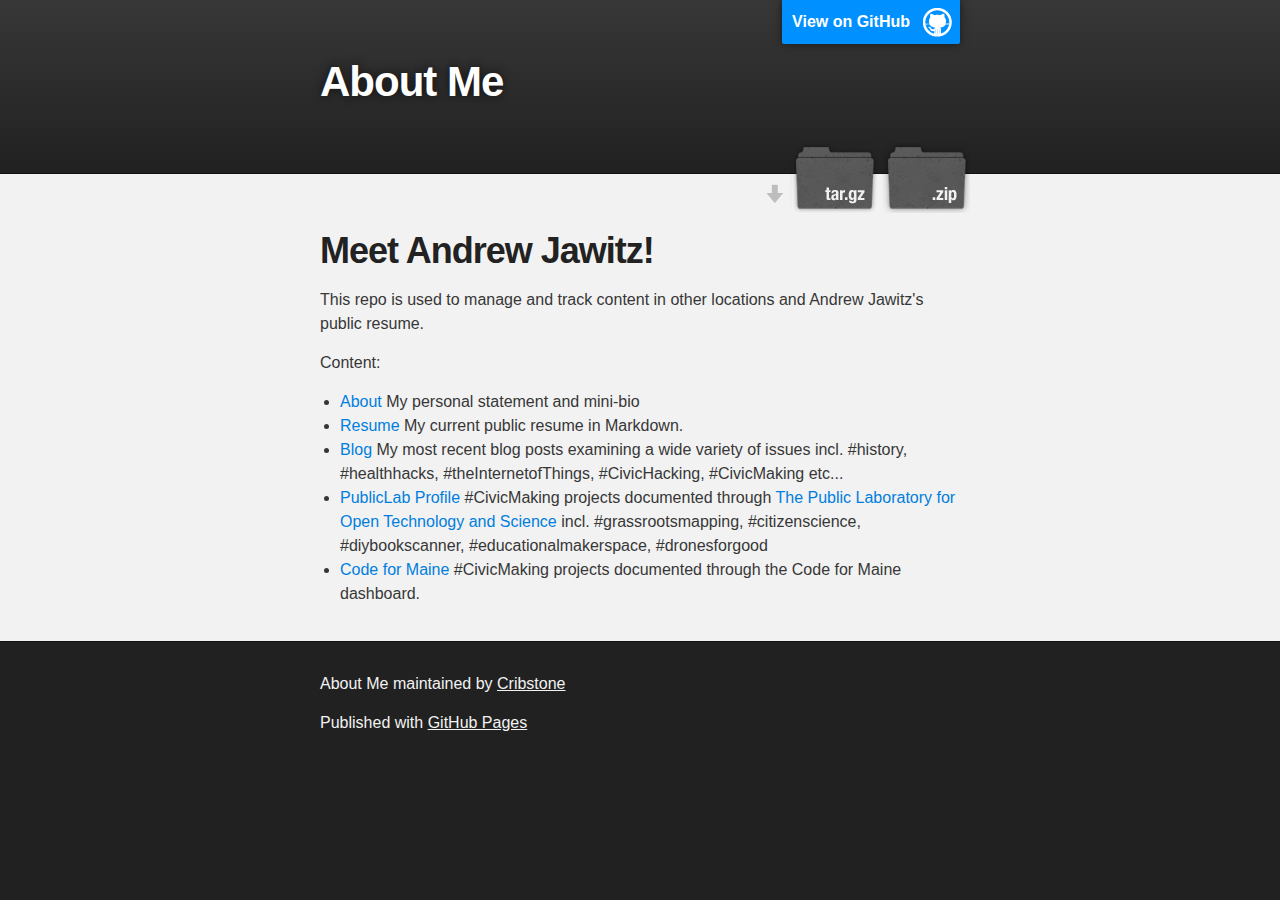
<file: index.html>
<!DOCTYPE html>
<html>

  <head>
    <meta charset='utf-8'>
    <meta http-equiv="X-UA-Compatible" content="chrome=1">
    <meta name="description" content="About Me : ">

    <link rel="stylesheet" type="text/css" media="screen" href="stylesheets/stylesheet.css">

    <title>About Me</title>
  </head>

  <body>

    <!-- HEADER -->
    <div id="header_wrap" class="outer">
        <header class="inner">
          <a id="forkme_banner" href="https://github.com/Cribstone/about">View on GitHub</a>

          <h1 id="project_title">About Me</h1>
          <h2 id="project_tagline"></h2>

            <section id="downloads">
              <a class="zip_download_link" href="https://github.com/Cribstone/about/zipball/master">Download this project as a .zip file</a>
              <a class="tar_download_link" href="https://github.com/Cribstone/about/tarball/master">Download this project as a tar.gz file</a>
            </section>
        </header>
    </div>

    <!-- MAIN CONTENT -->
    <div id="main_content_wrap" class="outer">
      <section id="main_content" class="inner">
        <h1>
<a id="meet-andrew-jawitz" class="anchor" href="#meet-andrew-jawitz" aria-hidden="true"><span class="octicon octicon-link"></span></a>Meet Andrew Jawitz!</h1>

<p>This repo is used to manage and track content in other locations and Andrew Jawitz's public resume.</p>

<p>Content:</p>

<ul>
<li>  <a href="https://github.com/Cribstone/about/blob/master/about.md">About</a>  My personal statement and mini-bio</li>
<li>  <a href="https://github.com/Cribstone/about/blob/master/RESUME_2015_long.md">Resume</a> My current public resume in Markdown.</li>
<li>  <a href="http://cribstone.github.io/humblehacker">Blog</a> My most recent blog posts examining a wide variety of issues incl. #history, #healthhacks, #theInternetofThings, #CivicHacking, #CivicMaking etc...</li>
<li>  <a href="http://publiclab.org/profile/ajawitz">PublicLab Profile</a> #CivicMaking projects documented through <a href="http://publiclab.org/">The Public Laboratory for Open Technology and Science</a> incl. #grassrootsmapping, #citizenscience, #diybookscanner, #educationalmakerspace, #dronesforgood</li>
<li>  <a href="https://www.codeformaine.org/dashboard/">Code for Maine</a> #CivicMaking projects documented through the Code for Maine dashboard.</li>
</ul>
      </section>
    </div>

    <!-- FOOTER  -->
    <div id="footer_wrap" class="outer">
      <footer class="inner">
        <p class="copyright">About Me maintained by <a href="https://github.com/Cribstone">Cribstone</a></p>
        <p>Published with <a href="https://pages.github.com">GitHub Pages</a></p>
      </footer>
    </div>

    

  </body>
</html>
</file>
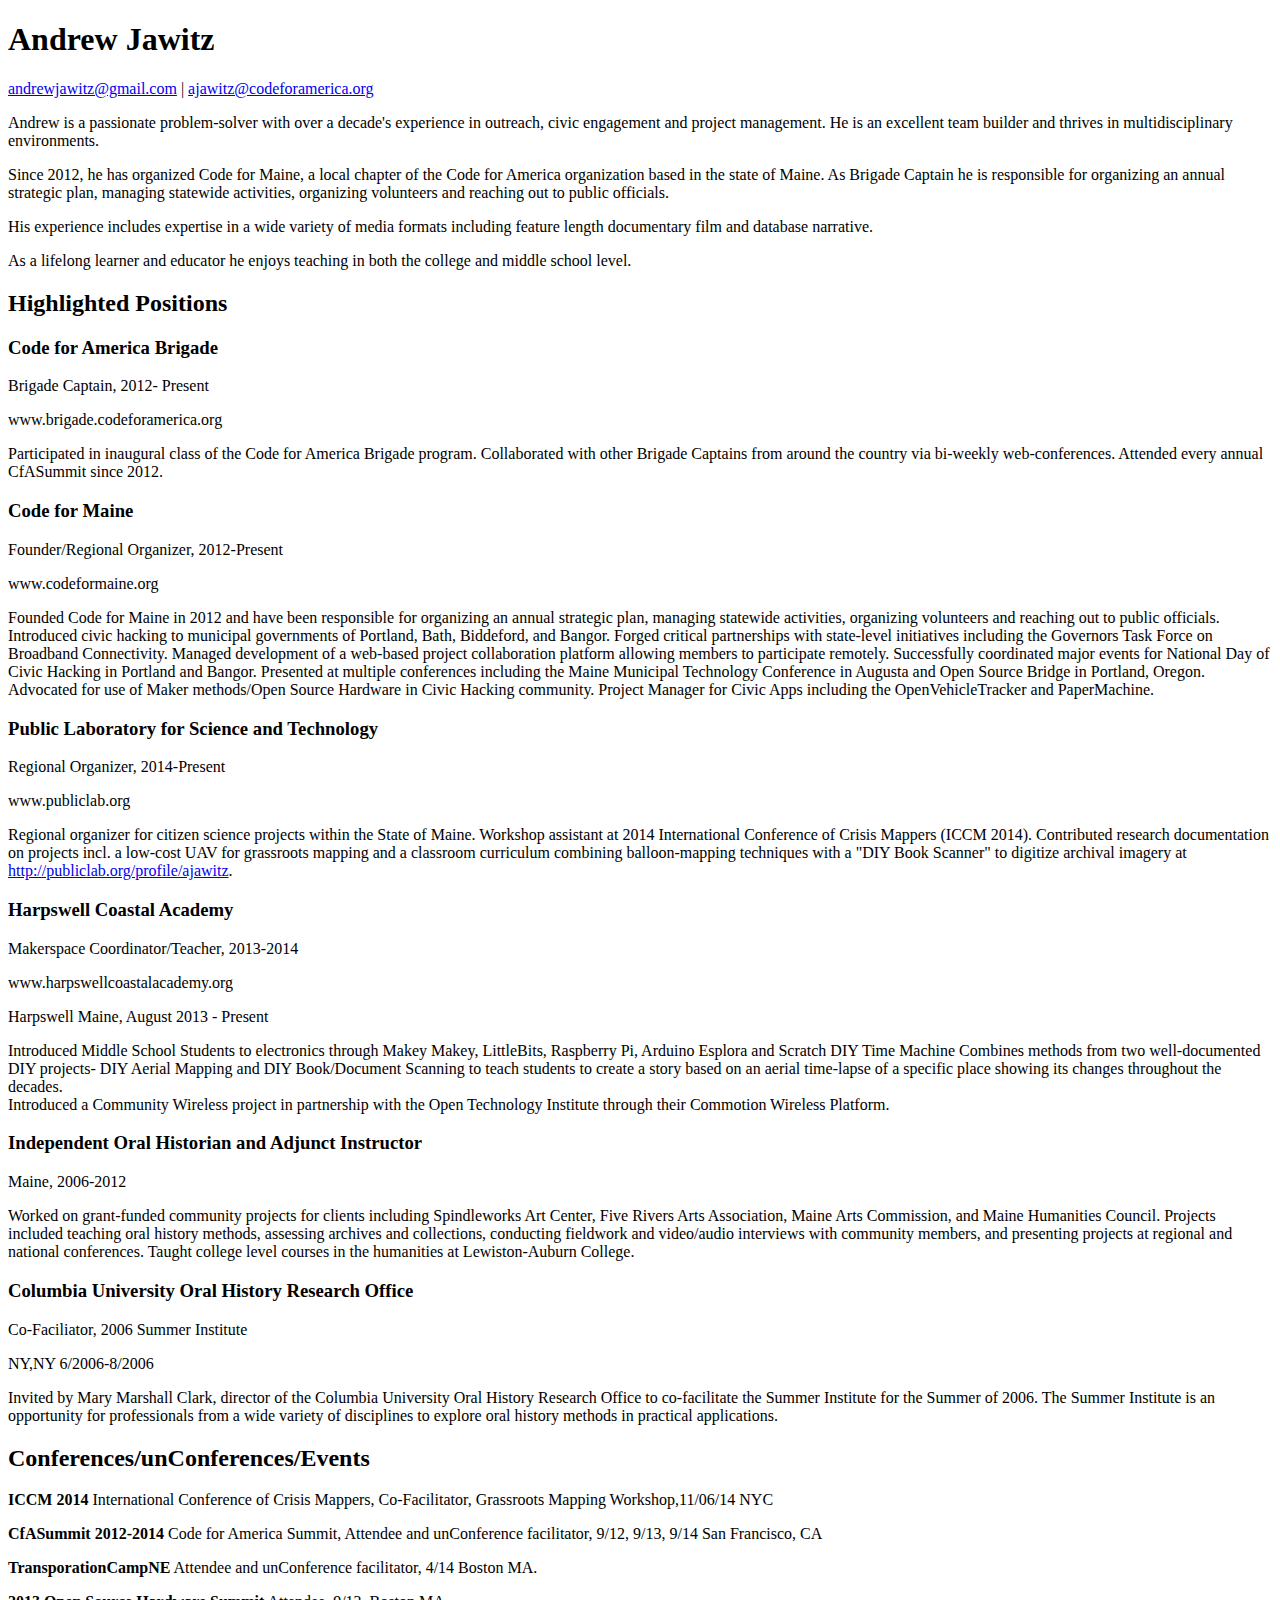
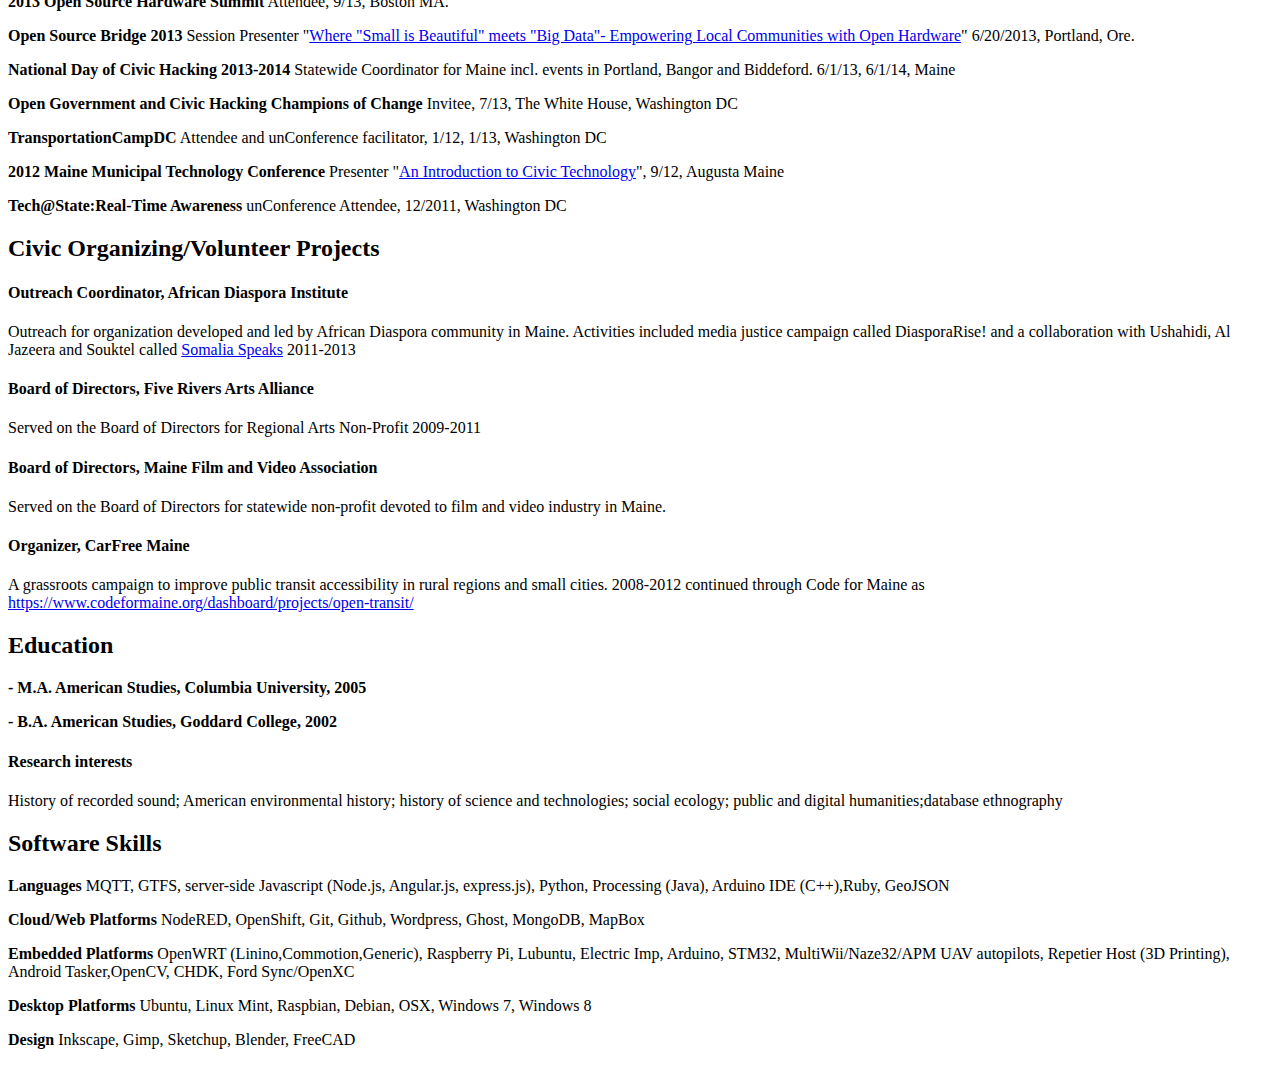
<file: RESUME_2015.html>
<!DOCTYPE html><html><head><meta charset="utf-8"><title>RESUME_2015.md</title><style></style></head><body>
<h1 id="andrew-jawitz">Andrew Jawitz</h1>
<p><a href="mailto:andrewjawitz@gmail.com">andrewjawitz@gmail.com</a>  | <a href="ajawitz@codeforamerica.org">ajawitz@codeforamerica.org</a></p>
<p>  Andrew is a passionate problem-solver with over a decade&#39;s experience in outreach, civic engagement and project management. He is an excellent team builder and thrives in multidisciplinary environments. </p>
<p>Since 2012, he has organized Code for Maine, a local chapter of the Code for America organization based in the state of Maine. As Brigade Captain he is responsible for organizing an annual strategic plan, managing statewide activities, organizing volunteers and reaching out to public officials.   </p>
<p>His experience includes expertise in a wide variety of media formats including feature length documentary film and database narrative.</p>
<p>As a lifelong learner and educator he enjoys teaching in both the college and middle school level.</p>
<h2 id="highlighted-positions">Highlighted Positions</h2>
<h3 id="code-for-america-brigade">Code for America Brigade</h3>
<p>Brigade Captain, 2012- Present</p>
<p>www.brigade.codeforamerica.org</p>
<p>Participated in inaugural class of the Code for America Brigade program.  Collaborated with other Brigade Captains from around the country via bi-weekly web-conferences.  Attended every annual CfASummit since 2012.</p>
<h3 id="code-for-maine">Code for Maine</h3>
<p>Founder/Regional Organizer, 2012-Present</p>
<p>www.codeformaine.org</p>
<p>Founded Code for Maine in 2012 and have been responsible for organizing an annual strategic plan, managing statewide activities, organizing volunteers and reaching out to public officials.  Introduced civic hacking to municipal governments of Portland, Bath, Biddeford, and Bangor.
Forged critical partnerships with state-level initiatives including the Governors Task Force on Broadband Connectivity.
Managed development of a web-based project collaboration platform allowing members to participate remotely.
Successfully coordinated major events for National Day of Civic Hacking in Portland and Bangor.
Presented at multiple conferences including the Maine Municipal Technology Conference in Augusta and Open Source Bridge in Portland, Oregon.
Advocated for use of Maker methods/Open Source Hardware in Civic Hacking community.
Project Manager for Civic Apps including the OpenVehicleTracker and PaperMachine.  </p>
<h3 id="public-laboratory-for-science-and-technology">Public Laboratory for Science and Technology</h3>
<p>Regional Organizer, 2014-Present</p>
<p>www.publiclab.org</p>
<p>Regional organizer for citizen science projects within the State of Maine. Workshop assistant at 2014 International Conference of Crisis Mappers (ICCM 2014).  Contributed research documentation on projects incl. a low-cost UAV for grassroots mapping and a classroom curriculum combining balloon-mapping techniques with a &quot;DIY Book Scanner&quot; to digitize archival imagery at <a href="http://publiclab.org/profile/ajawitz">http://publiclab.org/profile/ajawitz</a>.</p>
<h3 id="harpswell-coastal-academy">Harpswell Coastal Academy</h3>
<p>Makerspace Coordinator/Teacher, 2013-2014</p>
<p>www.harpswellcoastalacademy.org</p>
<p>Harpswell Maine, August 2013 - Present</p>
<p>Introduced Middle School Students to electronics through Makey Makey, LittleBits, Raspberry Pi, Arduino Esplora and Scratch
DIY Time Machine Combines methods from two well-documented DIY projects- DIY Aerial Mapping and DIY Book/Document Scanning to teach students to create a story based on an aerial time-lapse of a specific place showing its changes throughout the decades.<br>Introduced a Community Wireless project in partnership with the Open Technology Institute through their Commotion Wireless Platform.</p>
<h3 id="independent-oral-historian-and-adjunct-instructor">Independent Oral Historian and Adjunct Instructor</h3>
<p>Maine, 2006-2012  </p>
<p>   Worked on grant-funded community projects for clients including Spindleworks Art Center, Five Rivers Arts Association, Maine Arts Commission, and Maine Humanities Council.  Projects included teaching oral history methods, assessing archives and collections, conducting fieldwork and video/audio interviews with community members, and presenting projects at regional and national conferences.  Taught college level courses in the humanities at Lewiston-Auburn College.  </p>
<h3 id="columbia-university-oral-history-research-office">Columbia University Oral History Research Office</h3>
<p>Co-Faciliator, 2006 Summer Institute </p>
<p>NY,NY 6/2006-8/2006</p>
<p>  Invited by Mary Marshall Clark, director of the Columbia University Oral History Research Office to co-facilitate the Summer Institute for the Summer of 2006.  The Summer Institute is an opportunity for professionals from a wide variety of disciplines to explore oral history methods in practical applications.</p>
<h2 id="conferences-unconferences-events">Conferences/unConferences/Events</h2>
<p><strong>ICCM 2014</strong> International Conference of Crisis Mappers,  Co-Facilitator, Grassroots Mapping Workshop,11/06/14 NYC</p>
<p><strong>CfASummit 2012-2014</strong> Code for America Summit, Attendee and unConference facilitator, 9/12, 9/13, 9/14 San Francisco, CA</p>
<p><strong>TransporationCampNE</strong> Attendee and unConference facilitator, 4/14 Boston MA.</p>
<p><strong>2013 Open Source Hardware Summit</strong> Attendee, 9/13, Boston MA.</p>
<p><strong>Open Source Bridge 2013</strong>  Session Presenter &quot;<a href="http://opensourcebridge.org/sessions/1009">Where &quot;Small is Beautiful&quot; meets &quot;Big Data&quot;- Empowering Local Communities with Open Hardware</a>&quot; 6/20/2013, Portland, Ore.</p>
<p><strong>National Day of Civic Hacking 2013-2014</strong> Statewide Coordinator for Maine incl. events in Portland, Bangor and Biddeford. 6/1/13, 6/1/14, Maine</p>
<p><strong>Open Government and Civic Hacking Champions of Change</strong> Invitee, 7/13, The White House, Washington DC</p>
<p><strong>TransportationCampDC</strong> Attendee and unConference facilitator, 1/12, 1/13, Washington DC</p>
<p><strong>2012 Maine Municipal Technology Conference</strong> Presenter &quot;<a href="https://www.memun.org/DesktopModules/SearchBoost/DownloadDoc.ashx?filepid=0&amp;file=%2Fdmx%2F2013%2Ffile_20130516_150749_kve_0.resources">An Introduction to Civic Technology</a>&quot;, 9/12, Augusta Maine</p>
<p><strong>Tech@State:Real-Time Awareness</strong> unConference Attendee, 12/2011, Washington DC</p>
<h2 id="civic-organizing-volunteer-projects">Civic Organizing/Volunteer Projects</h2>
<h4 id="outreach-coordinator-african-diaspora-institute">Outreach Coordinator, African Diaspora Institute</h4>
<p>Outreach for organization developed and led by African Diaspora community in Maine.  Activities included media justice campaign called DiasporaRise! and a collaboration with Ushahidi, Al Jazeera and Souktel called <a href="http://www.aljazeera.com/indepth/spotlight/somaliaconflict/2011/12/2011124137269831.html">Somalia Speaks</a> 2011-2013</p>
<h4 id="board-of-directors-five-rivers-arts-alliance">Board of Directors, Five Rivers Arts Alliance</h4>
<p>Served on the Board of Directors for Regional Arts Non-Profit 2009-2011</p>
<h4 id="board-of-directors-maine-film-and-video-association">Board of Directors, Maine Film and Video Association</h4>
<p>Served on the Board of Directors for statewide non-profit devoted to film and video industry in Maine.</p>
<h4 id="organizer-carfree-maine">Organizer, CarFree Maine</h4>
<p>A grassroots campaign to improve public transit accessibility in rural regions and small cities.  2008-2012 continued through Code for Maine as <a href="https://www.codeformaine.org/dashboard/projects/open-transit/">https://www.codeformaine.org/dashboard/projects/open-transit/</a></p>
<h2 id="education">Education</h2>
<p><strong>- M.A.    American Studies, Columbia University, 2005</strong></p>
<p><strong>- B.A.     American Studies, Goddard College, 2002</strong></p>
<h4 id="research-interests">Research interests</h4>
<p>History of recorded sound; American environmental history; history of science and technologies; social ecology; public and digital humanities;database ethnography</p>
<h2 id="software-skills">Software Skills</h2>
<p><strong>Languages</strong> MQTT, GTFS, server-side Javascript (Node.js, Angular.js, express.js), Python, Processing (Java), Arduino IDE (C++),Ruby, GeoJSON</p>
<p><strong>Cloud/Web Platforms</strong> NodeRED, OpenShift, Git, Github, Wordpress, Ghost, MongoDB, MapBox</p>
<p><strong>Embedded Platforms</strong> OpenWRT (Linino,Commotion,Generic), Raspberry Pi, Lubuntu, Electric Imp, Arduino, STM32, MultiWii/Naze32/APM UAV autopilots, Repetier Host (3D Printing), Android Tasker,OpenCV, CHDK, Ford Sync/OpenXC</p>
<p><strong>Desktop Platforms</strong> Ubuntu, Linux Mint, Raspbian, Debian, OSX, Windows 7, Windows 8</p>
<p><strong>Design</strong> Inkscape, Gimp, Sketchup, Blender, FreeCAD</p>

</body></html>
</file>
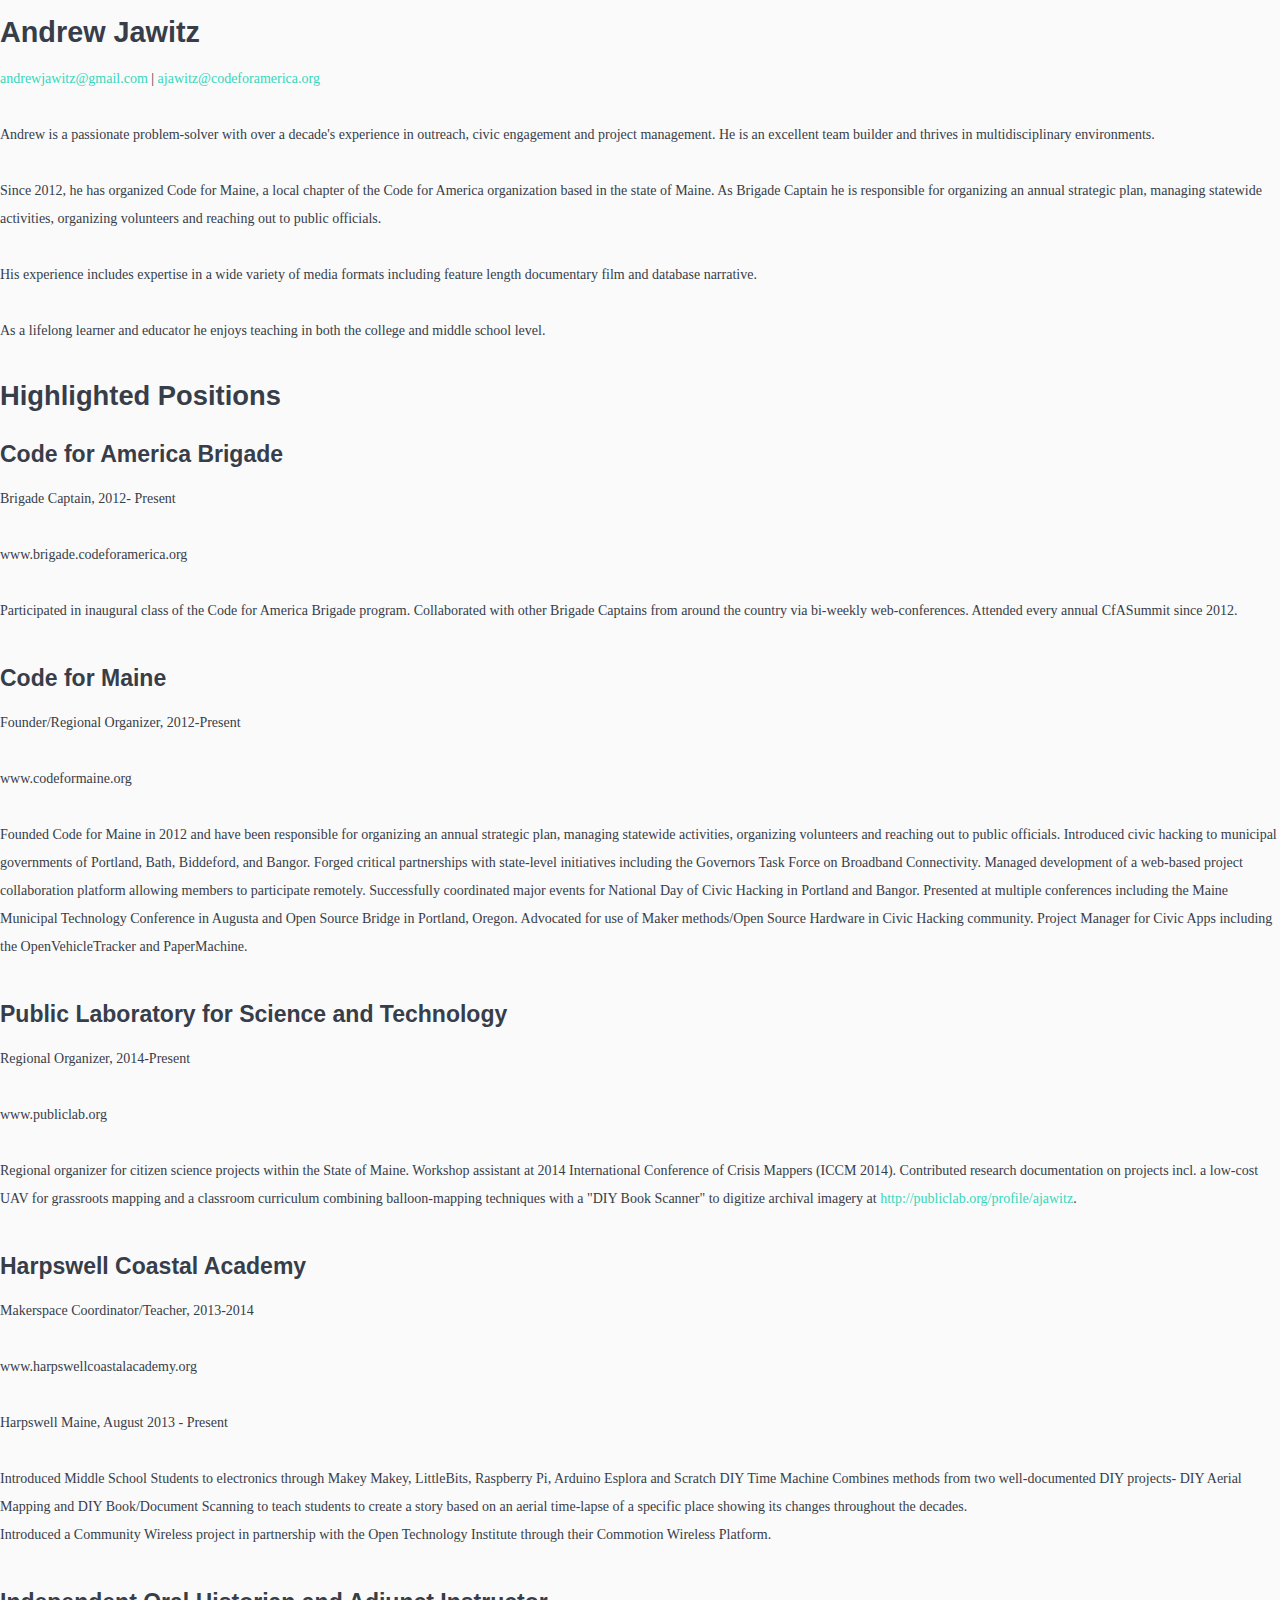
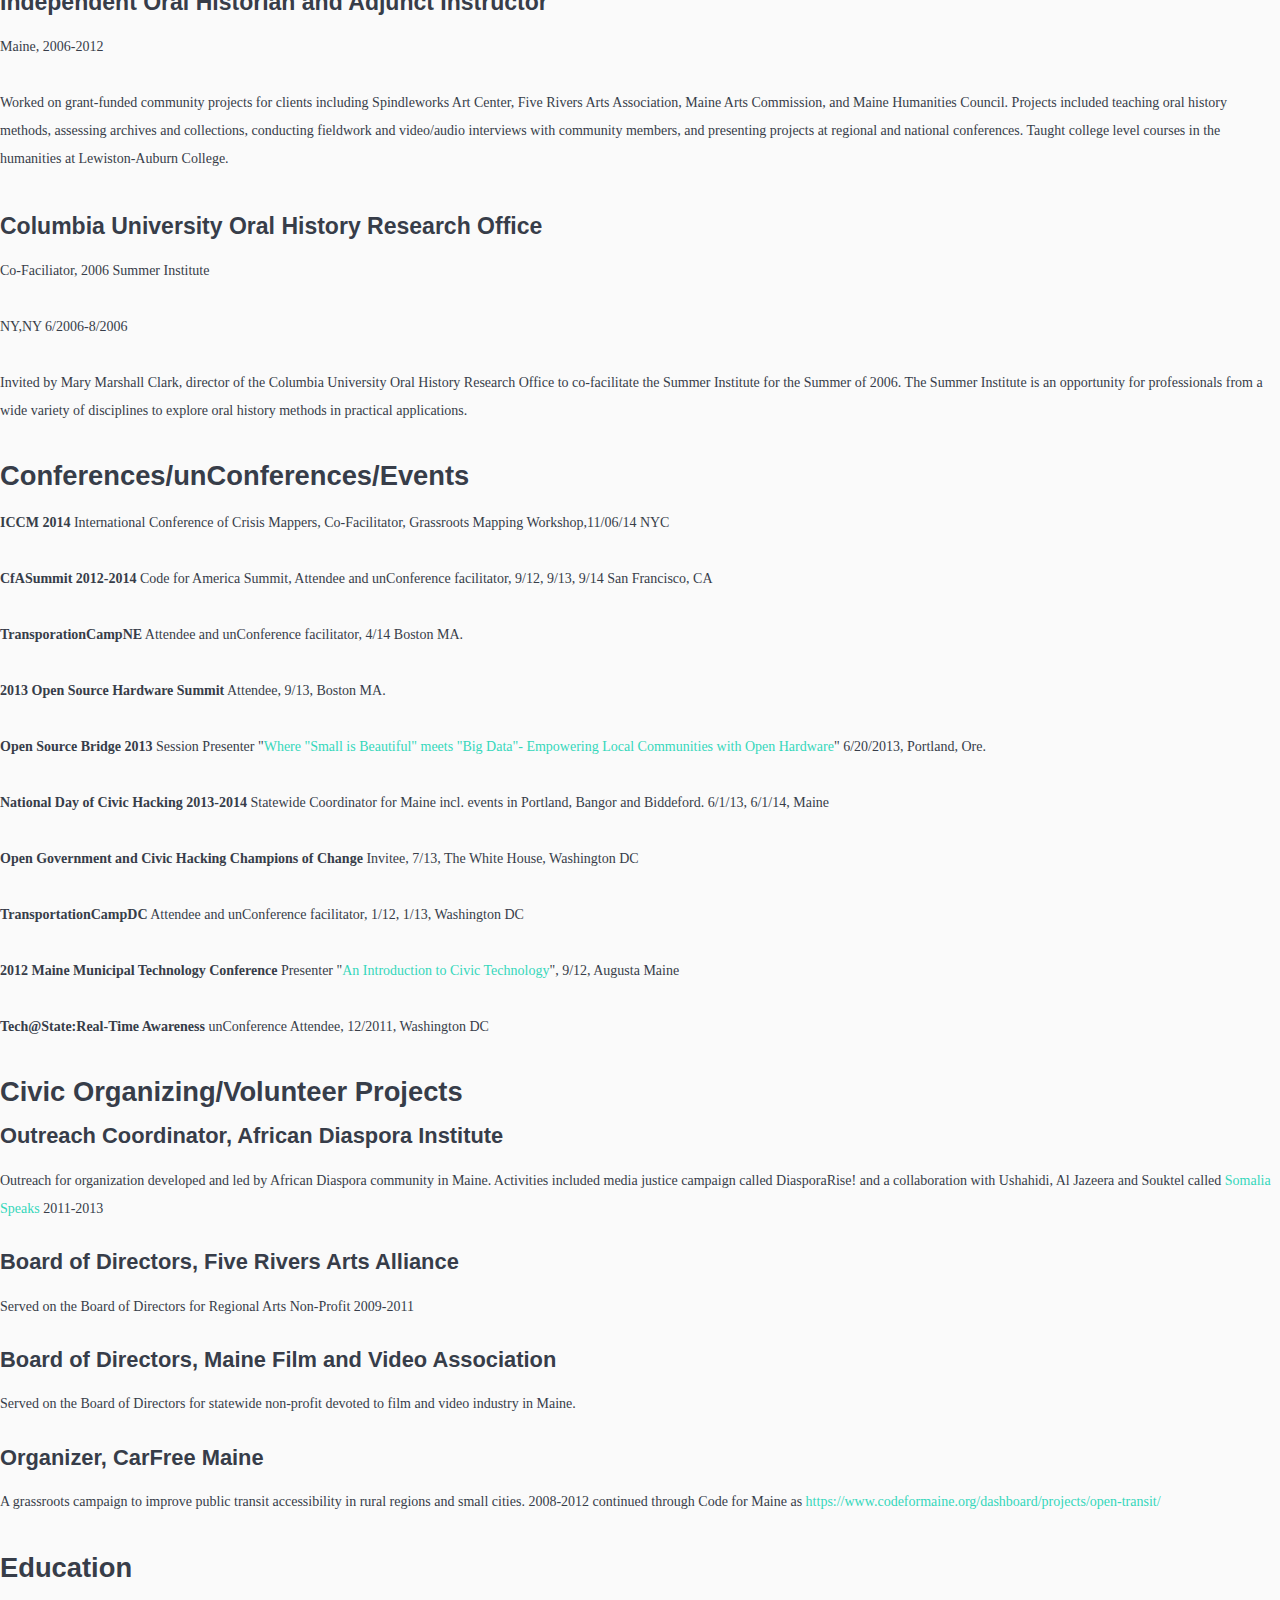
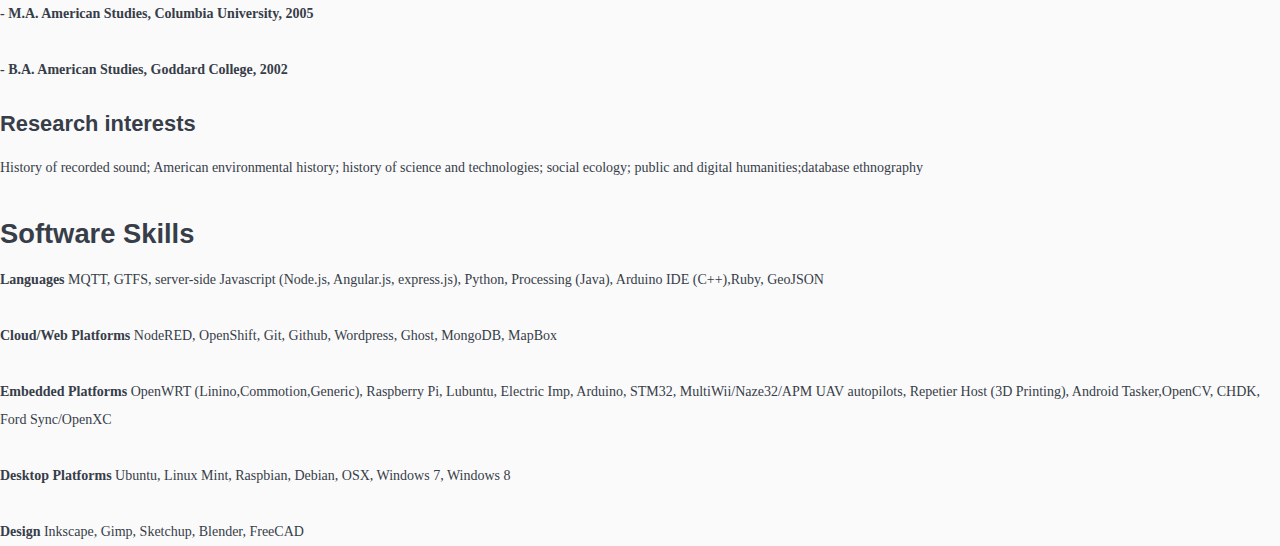
<file: RESUMEstyle_2015.html>
<!DOCTYPE html><html><head><meta charset="utf-8"><title>RESUME_2015.md</title><style>code{color:#c7254e;background-color:#f9f2f4;border-radius:4px}code,kbd{padding:2px 4px}kbd{color:#fff;background-color:#333;border-radius:3px;box-shadow:inset 0 -1px 0 rgba(0,0,0,.25)}kbd kbd{padding:0;font-size:100%;box-shadow:none}pre{display:block;margin:0 0 10px;word-break:break-all;word-wrap:break-word;color:#333;background-color:#f5f5f5;border:1px solid #ccc;border-radius:4px}pre code{padding:0;font-size:inherit;color:inherit;white-space:pre-wrap;background-color:transparent;border-radius:0}.pre-scrollable{max-height:340px;overflow-y:scroll}fieldset{border:0;min-width:0}legend{display:block;width:100%;margin-bottom:20px;font-size:21px;line-height:inherit;color:#333;border-bottom:1px solid #e5e5e5}label{display:inline-block;max-width:100%;margin-bottom:5px;font-weight:700}input[type="radio"],input[type="checkbox"]{margin:1px 0 0;line-height:normal}input[type="file"]{display:block}input[type="range"]{display:block;width:100%}select[multiple],select[size]{height:auto}input[type="file"]:focus,input[type="radio"]:focus,input[type="checkbox"]:focus{outline:thin dotted;outline:5px auto -webkit-focus-ring-color;outline-offset:-2px}output{padding-top:7px}output,.form-control{display:block;font-size:14px;line-height:1.4285714;color:#555}.form-control{width:100%;height:34px;padding:6px 12px;background-color:#fff;background-image:none;border:1px solid #ccc;border-radius:4px;box-shadow:inset 0 1px 1px rgba(0,0,0,.075);-webkit-transition:border-color ease-in-out .15s,box-shadow ease-in-out .15s;transition:border-color ease-in-out .15s,box-shadow ease-in-out .15s}.form-control:focus{border-color:#66afe9;outline:0;box-shadow:inset 0 1px 1px rgba(0,0,0,.075),0 0 8px rgba(102,175,233,.6)}.form-control::-moz-placeholder{color:#777;opacity:1}.form-control:-ms-input-placeholder{color:#777}.form-control::-webkit-input-placeholder{color:#777}.form-control[disabled],.form-control[readonly],fieldset[disabled] .form-control{cursor:not-allowed;background-color:#eee;opacity:1}textarea.form-control{height:auto}input[type="date"],input[type="time"],input[type="datetime-local"],input[type="month"]{line-height:34px;line-height:1.4285714 \0}input[type="date"].input-sm,.form-horizontal .form-group-sm input[type="date"].form-control,.input-group-sm>input[type="date"].form-control,.input-group-sm>input[type="date"].input-group-addon,.input-group-sm>.input-group-btn>input[type="date"].btn,input[type="time"].input-sm,.form-horizontal .form-group-sm input[type="time"].form-control,.input-group-sm>input[type="time"].form-control,.input-group-sm>input[type="time"].input-group-addon,.input-group-sm>.input-group-btn>input[type="time"].btn,input[type="datetime-local"].input-sm,.form-horizontal .form-group-sm input[type="datetime-local"].form-control,.input-group-sm>input[type="datetime-local"].form-control,.input-group-sm>input[type="datetime-local"].input-group-addon,.input-group-sm>.input-group-btn>input[type="datetime-local"].btn,input[type="month"].input-sm,.form-horizontal .form-group-sm input[type="month"].form-control,.input-group-sm>input[type="month"].form-control,.input-group-sm>input[type="month"].input-group-addon,.input-group-sm>.input-group-btn>input[type="month"].btn{line-height:30px}input[type="date"].input-lg,.form-horizontal .form-group-lg input[type="date"].form-control,.input-group-lg>input[type="date"].form-control,.input-group-lg>input[type="date"].input-group-addon,.input-group-lg>.input-group-btn>input[type="date"].btn,input[type="time"].input-lg,.form-horizontal .form-group-lg input[type="time"].form-control,.input-group-lg>input[type="time"].form-control,.input-group-lg>input[type="time"].input-group-addon,.input-group-lg>.input-group-btn>input[type="time"].btn,input[type="datetime-local"].input-lg,.form-horizontal .form-group-lg input[type="datetime-local"].form-control,.input-group-lg>input[type="datetime-local"].form-control,.input-group-lg>input[type="datetime-local"].input-group-addon,.input-group-lg>.input-group-btn>input[type="datetime-local"].btn,input[type="month"].input-lg,.form-horizontal .form-group-lg input[type="month"].form-control,.input-group-lg>input[type="month"].form-control,.input-group-lg>input[type="month"].input-group-addon,.input-group-lg>.input-group-btn>input[type="month"].btn{line-height:46px}.form-group{margin-bottom:15px}.radio,.checkbox{position:relative;display:block;min-height:20px;margin-top:10px;margin-bottom:10px}.radio label,.checkbox label{padding-left:20px;margin-bottom:0;font-weight:400;cursor:pointer}.radio input[type="radio"],.radio-inline input[type="radio"],.checkbox input[type="checkbox"],.checkbox-inline input[type="checkbox"]{position:absolute;margin-left:-20px;margin-top:4px \9}.radio+.radio,.checkbox+.checkbox{margin-top:-5px}.radio-inline,.checkbox-inline{display:inline-block;padding-left:20px;margin-bottom:0;vertical-align:middle;font-weight:400;cursor:pointer}.radio-inline+.radio-inline,.checkbox-inline+.checkbox-inline{margin-top:0;margin-left:10px}input[type="radio"][disabled],input[type="radio"].disabled,fieldset[disabled] input[type="radio"],input[type="checkbox"][disabled],input[type="checkbox"].disabled,fieldset[disabled] input[type="checkbox"],.radio-inline.disabled,fieldset[disabled] .radio-inline,.checkbox-inline.disabled,fieldset[disabled] .checkbox-inline,.radio.disabled label,fieldset[disabled] .radio label,.checkbox.disabled label,fieldset[disabled] .checkbox label{cursor:not-allowed}.form-control-static{padding-top:7px;padding-bottom:7px;margin-bottom:0}.form-control-static.input-lg,.form-horizontal .form-group-lg .form-control-static.form-control,.input-group-lg>.form-control-static.form-control,.input-group-lg>.form-control-static.input-group-addon,.input-group-lg>.input-group-btn>.form-control-static.btn,.form-control-static.input-sm,.form-horizontal .form-group-sm .form-control-static.form-control,.input-group-sm>.form-control-static.form-control,.input-group-sm>.form-control-static.input-group-addon,.input-group-sm>.input-group-btn>.form-control-static.btn{padding-left:0;padding-right:0}.input-sm,.form-horizontal .form-group-sm .form-control,.input-group-sm>.form-control{height:30px;padding:5px 10px;font-size:12px;line-height:1.5;border-radius:3px}.input-group-sm>.input-group-addon{height:30px;line-height:1.5}.input-group-sm>.input-group-btn>.btn{height:30px;padding:5px 10px;font-size:12px;line-height:1.5;border-radius:3px}select.input-sm,.form-horizontal .form-group-sm select.form-control,.input-group-sm>select.form-control,.input-group-sm>select.input-group-addon,.input-group-sm>.input-group-btn>select.btn{height:30px;line-height:30px}textarea.input-sm,.form-horizontal .form-group-sm textarea.form-control,.input-group-sm>textarea.form-control,.input-group-sm>textarea.input-group-addon,.input-group-sm>.input-group-btn>textarea.btn,select[multiple].input-sm,.form-horizontal .form-group-sm select[multiple].form-control,.input-group-sm>select[multiple].form-control,.input-group-sm>select[multiple].input-group-addon,.input-group-sm>.input-group-btn>select[multiple].btn{height:auto}.input-lg,.form-horizontal .form-group-lg .form-control,.input-group-lg>.form-control{height:46px;padding:10px 16px;font-size:18px;line-height:1.33;border-radius:6px}.input-group-lg>.input-group-addon{height:46px;line-height:1.33}.input-group-lg>.input-group-btn>.btn{height:46px;padding:10px 16px;font-size:18px;line-height:1.33;border-radius:6px}select.input-lg,.form-horizontal .form-group-lg select.form-control,.input-group-lg>select.form-control,.input-group-lg>select.input-group-addon,.input-group-lg>.input-group-btn>select.btn{height:46px;line-height:46px}textarea.input-lg,.form-horizontal .form-group-lg textarea.form-control,.input-group-lg>textarea.form-control,.input-group-lg>textarea.input-group-addon,.input-group-lg>.input-group-btn>textarea.btn,select[multiple].input-lg,.form-horizontal .form-group-lg select[multiple].form-control,.input-group-lg>select[multiple].form-control,.input-group-lg>select[multiple].input-group-addon,.input-group-lg>.input-group-btn>select[multiple].btn{height:auto}.has-feedback{position:relative}.has-feedback .form-control{padding-right:42.5px}.form-control-feedback{position:absolute;top:25px;right:0;z-index:2;display:block;width:34px;height:34px;line-height:34px;text-align:center}.input-lg+.form-control-feedback,.input-lg+.form-horizontal .form-group-lg .form-control,.form-horizontal .form-group-lg .input-lg+.form-control,.input-lg+.input-group-lg>.form-control,.input-group-lg>.input-lg+.form-control,.input-lg+.input-group-lg>.input-group-addon,.input-group-lg>.input-lg+.input-group-addon,.input-lg+.input-group-lg>.input-group-btn>.btn,.input-group-lg>.input-group-btn>.input-lg+.btn{width:46px;height:46px;line-height:46px}.input-sm+.form-control-feedback,.input-sm+.form-horizontal .form-group-sm .form-control,.form-horizontal .form-group-sm .input-sm+.form-control,.input-sm+.input-group-sm>.form-control,.input-group-sm>.input-sm+.form-control,.input-sm+.input-group-sm>.input-group-addon,.input-group-sm>.input-sm+.input-group-addon,.input-sm+.input-group-sm>.input-group-btn>.btn,.input-group-sm>.input-group-btn>.input-sm+.btn{width:30px;height:30px;line-height:30px}.has-success .help-block,.has-success .control-label,.has-success .radio,.has-success .checkbox,.has-success .radio-inline,.has-success .checkbox-inline{color:#3c763d}.has-success .form-control{border-color:#3c763d;box-shadow:inset 0 1px 1px rgba(0,0,0,.075)}.has-success .form-control:focus{border-color:#2b542b;box-shadow:inset 0 1px 1px rgba(0,0,0,.075),0 0 6px #67b168}.has-success .input-group-addon{color:#3c763d;border-color:#3c763d;background-color:#dff0d8}.has-success .form-control-feedback{color:#3c763d}.has-warning .help-block,.has-warning .control-label,.has-warning .radio,.has-warning .checkbox,.has-warning .radio-inline,.has-warning .checkbox-inline{color:#8a6d3b}.has-warning .form-control{border-color:#8a6d3b;box-shadow:inset 0 1px 1px rgba(0,0,0,.075)}.has-warning .form-control:focus{border-color:#66502c;box-shadow:inset 0 1px 1px rgba(0,0,0,.075),0 0 6px #c09f6b}.has-warning .input-group-addon{color:#8a6d3b;border-color:#8a6d3b;background-color:#fcf8e3}.has-warning .form-control-feedback{color:#8a6d3b}.has-error .help-block,.has-error .control-label,.has-error .radio,.has-error .checkbox,.has-error .radio-inline,.has-error .checkbox-inline{color:#a94442}.has-error .form-control{border-color:#a94442;box-shadow:inset 0 1px 1px rgba(0,0,0,.075)}.has-error .form-control:focus{border-color:#843534;box-shadow:inset 0 1px 1px rgba(0,0,0,.075),0 0 6px #ce8483}.has-error .input-group-addon{color:#a94442;border-color:#a94442;background-color:#f2dede}.has-error .form-control-feedback{color:#a94442}.has-feedback label.sr-only~.form-control-feedback{top:0}.help-block{display:block;margin-top:5px;margin-bottom:10px;color:#737373}.form-horizontal .radio,.form-horizontal .checkbox,.form-horizontal .radio-inline,.form-horizontal .checkbox-inline{margin-top:0;margin-bottom:0;padding-top:7px}.form-horizontal .radio,.form-horizontal .checkbox{min-height:27px}.form-horizontal .form-group{margin-left:-15px;margin-right:-15px}.form-horizontal .form-group:before{content:" ";display:table}.form-horizontal .form-group:after{content:" ";display:table;clear:both}.form-horizontal .has-feedback .form-control-feedback{top:0;right:15px}.btn{display:inline-block;vertical-align:middle;cursor:pointer;background-image:none;border:1px solid transparent;white-space:nowrap;-webkit-user-select:none;-moz-user-select:none;-ms-user-select:none;user-select:none}.btn:focus,.btn:active:focus,.btn.active:focus{outline:thin dotted;outline:5px auto -webkit-focus-ring-color;outline-offset:-2px}.btn:hover,.btn:focus{color:#333;text-decoration:none}.btn:active,.btn.active{outline:0;background-image:none;box-shadow:inset 0 3px 5px rgba(0,0,0,.125)}.btn.disabled,.btn[disabled],fieldset[disabled] .btn{cursor:not-allowed;pointer-events:none;opacity:.65;filter:alpha(opacity=65);box-shadow:none}.btn-default{color:#333;background-color:#fff;border-color:#ccc}.btn-default:hover,.btn-default:focus,.btn-default:active,.btn-default.active,.open>.btn-default.dropdown-toggle{color:#333;background-color:#e6e6e6;border-color:#adadad}.btn-default:active,.btn-default.active,.open>.btn-default.dropdown-toggle{background-image:none}.btn-default.disabled,.btn-default.disabled:hover,.btn-default.disabled:focus,.btn-default.disabled:active,.btn-default.disabled.active,.btn-default[disabled],.btn-default[disabled]:hover,.btn-default[disabled]:focus,.btn-default[disabled]:active,.btn-default[disabled].active,fieldset[disabled] .btn-default,fieldset[disabled] .btn-default:hover,fieldset[disabled] .btn-default:focus,fieldset[disabled] .btn-default:active,fieldset[disabled] .btn-default.active{background-color:#fff;border-color:#ccc}.btn-default .badge{color:#fff;background-color:#333}.btn-primary{color:#fff;background-color:#428bca;border-color:#3580bd}.btn-primary:hover,.btn-primary:focus,.btn-primary:active,.btn-primary.active,.open>.btn-primary.dropdown-toggle{color:#fff;background-color:#3073a9;border-color:#28608e}.btn-primary:active,.btn-primary.active,.open>.btn-primary.dropdown-toggle{background-image:none}.btn-primary.disabled,.btn-primary.disabled:hover,.btn-primary.disabled:focus,.btn-primary.disabled:active,.btn-primary.disabled.active,.btn-primary[disabled],.btn-primary[disabled]:hover,.btn-primary[disabled]:focus,.btn-primary[disabled]:active,.btn-primary[disabled].active,fieldset[disabled] .btn-primary,fieldset[disabled] .btn-primary:hover,fieldset[disabled] .btn-primary:focus,fieldset[disabled] .btn-primary:active,fieldset[disabled] .btn-primary.active{background-color:#428bca;border-color:#3580bd}.btn-primary .badge{color:#428bca;background-color:#fff}.btn-success{color:#fff;background-color:#5cb85c;border-color:#4eae4c}.btn-success:hover,.btn-success:focus,.btn-success:active,.btn-success.active,.open>.btn-success.dropdown-toggle{color:#fff;background-color:#469d44;border-color:#3b8439}.btn-success:active,.btn-success.active,.open>.btn-success.dropdown-toggle{background-image:none}.btn-success.disabled,.btn-success.disabled:hover,.btn-success.disabled:focus,.btn-success.disabled:active,.btn-success.disabled.active,.btn-success[disabled],.btn-success[disabled]:hover,.btn-success[disabled]:focus,.btn-success[disabled]:active,.btn-success[disabled].active,fieldset[disabled] .btn-success,fieldset[disabled] .btn-success:hover,fieldset[disabled] .btn-success:focus,fieldset[disabled] .btn-success:active,fieldset[disabled] .btn-success.active{background-color:#5cb85c;border-color:#4eae4c}.btn-success .badge{color:#5cb85c;background-color:#fff}.btn-info{color:#fff;background-color:#5bc0de;border-color:#46bada}.btn-info:hover,.btn-info:focus,.btn-info:active,.btn-info.active,.open>.btn-info.dropdown-toggle{color:#fff;background-color:#31b2d5;border-color:#269cbc}.btn-info:active,.btn-info.active,.open>.btn-info.dropdown-toggle{background-image:none}.btn-info.disabled,.btn-info.disabled:hover,.btn-info.disabled:focus,.btn-info.disabled:active,.btn-info.disabled.active,.btn-info[disabled],.btn-info[disabled]:hover,.btn-info[disabled]:focus,.btn-info[disabled]:active,.btn-info[disabled].active,fieldset[disabled] .btn-info,fieldset[disabled] .btn-info:hover,fieldset[disabled] .btn-info:focus,fieldset[disabled] .btn-info:active,fieldset[disabled] .btn-info.active{background-color:#5bc0de;border-color:#46bada}.btn-info .badge{color:#5bc0de;background-color:#fff}.btn-warning{color:#fff;background-color:#f0ad4e;border-color:#eea236}.btn-warning:hover,.btn-warning:focus,.btn-warning:active,.btn-warning.active,.open>.btn-warning.dropdown-toggle{color:#fff;background-color:#ec971f;border-color:#d58112}.btn-warning:active,.btn-warning.active,.open>.btn-warning.dropdown-toggle{background-image:none}.btn-warning.disabled,.btn-warning.disabled:hover,.btn-warning.disabled:focus,.btn-warning.disabled:active,.btn-warning.disabled.active,.btn-warning[disabled],.btn-warning[disabled]:hover,.btn-warning[disabled]:focus,.btn-warning[disabled]:active,.btn-warning[disabled].active,fieldset[disabled] .btn-warning,fieldset[disabled] .btn-warning:hover,fieldset[disabled] .btn-warning:focus,fieldset[disabled] .btn-warning:active,fieldset[disabled] .btn-warning.active{background-color:#f0ad4e;border-color:#eea236}.btn-warning .badge{color:#f0ad4e;background-color:#fff}.btn-danger{color:#fff;background-color:#d9534f;border-color:#d43d3a}.btn-danger:hover,.btn-danger:focus,.btn-danger:active,.btn-danger.active,.open>.btn-danger.dropdown-toggle{color:#fff;background-color:#c92e2c;border-color:#ac2525}.btn-danger:active,.btn-danger.active,.open>.btn-danger.dropdown-toggle{background-image:none}.btn-danger.disabled,.btn-danger.disabled:hover,.btn-danger.disabled:focus,.btn-danger.disabled:active,.btn-danger.disabled.active,.btn-danger[disabled],.btn-danger[disabled]:hover,.btn-danger[disabled]:focus,.btn-danger[disabled]:active,.btn-danger[disabled].active,fieldset[disabled] .btn-danger,fieldset[disabled] .btn-danger:hover,fieldset[disabled] .btn-danger:focus,fieldset[disabled] .btn-danger:active,fieldset[disabled] .btn-danger.active{background-color:#d9534f;border-color:#d43d3a}.btn-danger .badge{color:#d9534f;background-color:#fff}.btn-link{color:#428bca;font-weight:400;cursor:pointer;border-radius:0}.btn-link,.btn-link:active,.btn-link[disabled],fieldset[disabled] .btn-link{background-color:transparent;box-shadow:none}.btn-link,.btn-link:hover,.btn-link:focus,.btn-link:active{border-color:transparent}.btn-link:hover,.btn-link:focus{color:#2a6596;text-decoration:underline;background-color:transparent}.btn-link[disabled]:hover,.btn-link[disabled]:focus,fieldset[disabled] .btn-link:hover,fieldset[disabled] .btn-link:focus{color:#777;text-decoration:none}.btn-lg{padding:10px 16px;font-size:18px;line-height:1.33;border-radius:6px}.btn-sm{padding:5px 10px}.btn-sm,.btn-xs{font-size:12px;line-height:1.5;border-radius:3px}.btn-xs{padding:1px 5px}.btn-block{display:block;width:100%}.btn-block+.btn-block{margin-top:5px}input[type="submit"].btn-block,input[type="reset"].btn-block,input[type="button"].btn-block{width:100%}.fade{opacity:0;-webkit-transition:opacity .15s linear;transition:opacity .15s linear}.fade.in{opacity:1}.collapse{display:none}.collapse.in{display:block}tr.collapse.in{display:table-row}tbody.collapse.in{display:table-row-group}.collapsing{position:relative;height:0;overflow:hidden;-webkit-transition:height .35s ease;transition:height .35s ease}.input-group{position:relative;display:table;border-collapse:separate}.input-group[class*="col-"]{float:none;padding-left:0;padding-right:0}.input-group .form-control{position:relative;z-index:2;float:left;width:100%;margin-bottom:0}.input-group-addon,.input-group-btn,.input-group .form-control{display:table-cell}.input-group-addon:not(:first-child):not(:last-child),.input-group-btn:not(:first-child):not(:last-child),.input-group .form-control:not(:first-child):not(:last-child){border-radius:0}.input-group-addon{white-space:nowrap}.input-group-addon,.input-group-btn{width:1%;vertical-align:middle}.input-group-addon{padding:6px 12px;font-size:14px;font-weight:400;line-height:1;color:#555;text-align:center;background-color:#eee;border:1px solid #ccc;border-radius:4px}.input-group-addon.input-sm,.form-horizontal .form-group-sm .input-group-addon.form-control,.input-group-sm>.input-group-addon.form-control,.input-group-sm>.input-group-addon,.input-group-sm>.input-group-btn>.input-group-addon.btn{padding:5px 10px;font-size:12px;border-radius:3px}.input-group-addon.input-lg,.form-horizontal .form-group-lg .input-group-addon.form-control,.input-group-lg>.input-group-addon.form-control,.input-group-lg>.input-group-addon,.input-group-lg>.input-group-btn>.input-group-addon.btn{padding:10px 16px;font-size:18px;border-radius:6px}.input-group-addon input[type="radio"],.input-group-addon input[type="checkbox"]{margin-top:0}.input-group .form-control:first-child,.input-group-addon:first-child,.input-group-btn:first-child>.btn,.input-group-btn:first-child>.btn-group>.btn,.input-group-btn:first-child>.dropdown-toggle,.input-group-btn:last-child>.btn:not(:last-child):not(.dropdown-toggle),.input-group-btn:last-child>.btn-group:not(:last-child)>.btn{border-bottom-right-radius:0;border-top-right-radius:0}.input-group-addon:first-child{border-right:0}.input-group .form-control:last-child,.input-group-addon:last-child,.input-group-btn:last-child>.btn,.input-group-btn:last-child>.btn-group>.btn,.input-group-btn:last-child>.dropdown-toggle,.input-group-btn:first-child>.btn:not(:first-child),.input-group-btn:first-child>.btn-group:not(:first-child)>.btn{border-bottom-left-radius:0;border-top-left-radius:0}.input-group-addon:last-child{border-left:0}.input-group-btn{font-size:0;white-space:nowrap}.input-group-btn,.input-group-btn>.btn{position:relative}.input-group-btn>.btn+.btn{margin-left:-1px}.input-group-btn>.btn:hover,.input-group-btn>.btn:focus,.input-group-btn>.btn:active{z-index:2}.input-group-btn:first-child>.btn,.input-group-btn:first-child>.btn-group{margin-right:-1px}.input-group-btn:last-child>.btn,.input-group-btn:last-child>.btn-group{margin-left:-1px}.pagination{display:inline-block;padding-left:0;margin:20px 0;border-radius:4px}.pagination>li{display:inline}.pagination>li>a,.pagination>li>span{position:relative;float:left;padding:6px 12px;line-height:1.4285714;text-decoration:none;color:#428bca;background-color:#fff;border:1px solid #ddd;margin-left:-1px}.pagination>li:first-child>a,.pagination>li:first-child>span{margin-left:0;border-bottom-left-radius:4px;border-top-left-radius:4px}.pagination>li:last-child>a,.pagination>li:last-child>span{border-bottom-right-radius:4px;border-top-right-radius:4px}.pagination>li>a:hover,.pagination>li>a:focus,.pagination>li>span:hover,.pagination>li>span:focus{color:#2a6596;background-color:#eee;border-color:#ddd}.pagination>.active>a,.pagination>.active>a:hover,.pagination>.active>a:focus,.pagination>.active>span,.pagination>.active>span:hover,.pagination>.active>span:focus{z-index:2;color:#fff;background-color:#428bca;border-color:#428bca;cursor:default}.pagination>.disabled>span,.pagination>.disabled>span:hover,.pagination>.disabled>span:focus,.pagination>.disabled>a,.pagination>.disabled>a:hover,.pagination>.disabled>a:focus{color:#777;background-color:#fff;border-color:#ddd;cursor:not-allowed}.pagination-lg>li>a,.pagination-lg>li>span{padding:10px 16px;font-size:18px}.pagination-lg>li:first-child>a,.pagination-lg>li:first-child>span{border-bottom-left-radius:6px;border-top-left-radius:6px}.pagination-lg>li:last-child>a,.pagination-lg>li:last-child>span{border-bottom-right-radius:6px;border-top-right-radius:6px}.pagination-sm>li>a,.pagination-sm>li>span{padding:5px 10px;font-size:12px}.pagination-sm>li:first-child>a,.pagination-sm>li:first-child>span{border-bottom-left-radius:3px;border-top-left-radius:3px}.pagination-sm>li:last-child>a,.pagination-sm>li:last-child>span{border-bottom-right-radius:3px;border-top-right-radius:3px}.close{float:right;font-size:21px;font-weight:700;line-height:1;color:#000;text-shadow:0 1px 0 #fff;opacity:.2;filter:alpha(opacity=20)}.close:hover,.close:focus{color:#000;text-decoration:none;cursor:pointer;opacity:.5;filter:alpha(opacity=50)}button.close{padding:0;cursor:pointer;background:0 0;border:0;-webkit-appearance:none}.modal-open,.modal{overflow:hidden}.modal{display:none;position:fixed;top:0;right:0;bottom:0;left:0;z-index:1050;-webkit-overflow-scrolling:touch;outline:0}.modal.fade .modal-dialog{-webkit-transform:translate3d(0,-25%,0);transform:translate3d(0,-25%,0);-webkit-transition:-webkit-transform .3s ease-out;transition:transform .3s ease-out}.modal.in .modal-dialog{-webkit-transform:translate3d(0,0,0);transform:translate3d(0,0,0)}.modal-open .modal{overflow-x:hidden;overflow-y:auto}.modal-dialog{position:relative;width:auto;margin:10px}.modal-content{position:relative;background-color:#fff;border:1px solid #999;border:1px solid rgba(0,0,0,.2);border-radius:6px;box-shadow:0 3px 9px rgba(0,0,0,.5);background-clip:padding-box;outline:0}.modal-backdrop{position:fixed;top:0;right:0;bottom:0;left:0;z-index:1040;background-color:#000}.modal-backdrop.fade{opacity:0;filter:alpha(opacity=0)}.modal-backdrop.in{opacity:.5;filter:alpha(opacity=50)}.modal-header{padding:15px;border-bottom:1px solid #e5e5e5;min-height:16.4285714px}.modal-header .close{margin-top:-2px}.modal-title{margin:0;line-height:1.4285714}.modal-body{position:relative;padding:15px}.modal-footer{padding:15px;text-align:right;border-top:1px solid #e5e5e5}.modal-footer:before,.modal-footer:after{content:" ";display:table}.modal-footer:after{clear:both}.modal-footer .btn+.btn{margin-left:5px;margin-bottom:0}.modal-footer .btn-group .btn+.btn{margin-left:-1px}.modal-footer .btn-block+.btn-block{margin-left:0}.modal-scrollbar-measure{position:absolute;top:-9999px;width:50px;height:50px;overflow:scroll}.clearfix:before,.clearfix:after{content:" ";display:table}.clearfix:after{clear:both}.center-block{display:block;margin-left:auto;margin-right:auto}.pull-right{float:right!important}.pull-left{float:left!important}.hide{display:none!important}.show{display:block!important}.invisible{visibility:hidden}.text-hide{font:0/0 a;color:transparent;text-shadow:none;background-color:transparent;border:0}.hidden{display:none!important;visibility:hidden!important}.affix{position:fixed;-webkit-transform:translate3d(0,0,0);transform:translate3d(0,0,0)}.hljs{display:block;overflow-x:auto;padding:.5em;background:#002b36;color:#839496;-webkit-text-size-adjust:none}.hljs-comment,.hljs-template_comment,.diff .hljs-header,.hljs-doctype,.hljs-pi,.lisp .hljs-string,.hljs-javadoc{color:#586e75}.hljs-keyword,.hljs-winutils,.method,.hljs-addition,.css .hljs-tag,.hljs-request,.hljs-status,.nginx .hljs-title{color:#859900}.hljs-number,.hljs-command,.hljs-string,.hljs-tag .hljs-value,.hljs-rules .hljs-value,.hljs-phpdoc,.hljs-dartdoc,.tex .hljs-formula,.hljs-regexp,.hljs-hexcolor,.hljs-link_url{color:#2aa198}.hljs-title,.hljs-localvars,.hljs-chunk,.hljs-decorator,.hljs-built_in,.hljs-identifier,.vhdl .hljs-literal,.hljs-id,.css .hljs-function{color:#268bd2}.hljs-attribute,.hljs-variable,.lisp .hljs-body,.smalltalk .hljs-number,.hljs-constant,.hljs-class .hljs-title,.hljs-parent,.hljs-type,.hljs-link_reference{color:#b58900}.hljs-preprocessor,.hljs-preprocessor .hljs-keyword,.hljs-pragma,.hljs-shebang,.hljs-symbol,.hljs-symbol .hljs-string,.diff .hljs-change,.hljs-special,.hljs-attr_selector,.hljs-subst,.hljs-cdata,.css .hljs-pseudo,.hljs-header{color:#cb4b16}.hljs-deletion,.hljs-important{color:#dc322f}.hljs-link_label{color:#6c71c4}.tex .hljs-formula{background:#073642}*,*:before,*:after{box-sizing:border-box}html{-ms-text-size-adjust:100%;-webkit-text-size-adjust:100%}body{margin:0}article,aside,details,figcaption,figure,footer,header,hgroup,main,nav,section,summary{display:block}audio,canvas,progress,video{display:inline-block;vertical-align:baseline}audio:not([controls]){display:none;height:0}[hidden],template{display:none}a{background:0 0}a:active,a:hover{outline:0}abbr[title]{border-bottom:1px dotted}b,strong{font-weight:700}dfn{font-style:italic}h1{margin:.67em 0}mark{background:#ff0;color:#000}small{font-size:80%}sub,sup{font-size:75%;line-height:0;position:relative;vertical-align:baseline}sup{top:-.5em}sub{bottom:-.25em}images{border:0}svg:not(:root){overflow:hidden}figure{margin:1em 40px}hr{box-sizing:content-box;height:0}pre{overflow:auto}code,kbd{font-size:1em}code,kbd,pre,samp{font-family:monospace,monospace}samp{font-size:1em}button,input,optgroup,select,textarea{color:inherit;font:inherit;margin:0}button{overflow:visible}button,select{text-transform:none}button,html input[type="button"],input[type="reset"],input[type="submit"]{-webkit-appearance:button;cursor:pointer}button[disabled],html input[disabled]{cursor:default}button::-moz-focus-inner,input::-moz-focus-inner{border:0;padding:0}input{line-height:normal}input[type="checkbox"],input[type="radio"]{box-sizing:border-box;padding:0}input[type="number"]::-webkit-inner-spin-button,input[type="number"]::-webkit-outer-spin-button{height:auto}input[type="search"]{-webkit-appearance:textfield;box-sizing:content-box}input[type="search"]::-webkit-search-cancel-button,input[type="search"]::-webkit-search-decoration{-webkit-appearance:none}fieldset{border:1px solid silver;margin:0 2px;padding:.35em .625em .75em}legend{border:0;padding:0}textarea{overflow:auto}optgroup{font-weight:700}table{border-collapse:collapse;border-spacing:0}.debug{background-color:#ffc0cb!important}.ellipsis{overflow:hidden;text-overflow:ellipsis;white-space:nowrap}.ir{background-color:transparent;border:0;overflow:hidden}.ir::before{content:'';display:block;height:150%;width:0}html{font-size:.875em;background:#fafafa;color:#373D49}html,body{font-family:Georgia,Cambria,serif;height:100%}body{font-size:1rem;font-weight:400;line-height:2rem}ul,ol{margin-bottom:.83999rem;padding-top:.16001rem}li{-webkit-font-feature-settings:'kern' 1,'onum' 1,'liga' 1;-moz-font-feature-settings:'kern' 1,'onum' 1,'liga' 1;font-feature-settings:'kern' 1,'onum' 1,'liga' 1;margin-left:1rem}li>ul,li>ol{margin-bottom:0}p{padding-top:.66001rem;-webkit-font-feature-settings:'kern' 1,'onum' 1,'liga' 1;-moz-font-feature-settings:'kern' 1,'onum' 1,'liga' 1;font-feature-settings:'kern' 1,'onum' 1,'liga' 1;margin-top:0}p,pre{margin-bottom:1.33999rem}pre{font-size:1rem;padding:.66001rem 9.5px 9.5px;line-height:2rem;background:-webkit-linear-gradient(top,#fff 0,#fff .75rem,#f5f7fa .75rem,#f5f7fa 2.75rem,#fff 2.75rem,#fff 4rem);background:linear-gradient(to bottom,#fff 0,#fff .75rem,#f5f7fa .75rem,#f5f7fa 2.75rem,#fff 2.75rem,#fff 4rem);background-size:100% 4rem;border-color:#D3DAEA}blockquote{margin:0}blockquote p{font-size:1rem;margin-bottom:.33999rem;font-style:italic;padding:.66001rem 1rem 1rem;border-left:3px solid #A0AABF}th,td{padding:12px}h1,h2,h3,h4,h5,h6{font-family:"Source Sans Pro","Helvetica Neue",Helvetica,Arial,sans-serif;-webkit-font-feature-settings:'dlig' 1,'liga' 1,'lnum' 1,'kern' 1;-moz-font-feature-settings:'dlig' 1,'liga' 1,'lnum' 1,'kern' 1;font-feature-settings:'dlig' 1,'liga' 1,'lnum' 1,'kern' 1;font-style:normal;font-weight:600;margin-top:0}h1{line-height:3rem;font-size:2.05714rem;margin-bottom:.21999rem;padding-top:.78001rem}h2{font-size:1.95312rem;margin-bottom:.18358rem;padding-top:.81642rem}h2,h3{line-height:3rem}h3{font-size:1.64571rem;margin-bottom:.07599rem;padding-top:.92401rem}h4{font-size:1.5625rem;margin-bottom:.54686rem;padding-top:.45314rem}h5{font-size:1.25rem;margin-bottom:-.56251rem;padding-top:.56251rem}h6{font-size:1rem;margin-bottom:-.65001rem;padding-top:.65001rem}a{cursor:pointer;color:#35D7BB;text-decoration:none}a:hover,a:focus{border-bottom-color:#35D7BB;color:#dff9f4}img{height:auto;max-width:100%}.g{display:block}.g:after{clear:both;content:'';display:table}.g-b{float:left;margin:0;width:100%}.g{margin-left:-16px;margin-right:-16px}.g-b{padding-left:16px;padding-right:16px}.g-b--center{display:block;float:none;margin:0 auto}.g-b--right{float:right}.g-b--1of1{width:100%}.g-b--1of2,.g-b--2of4,.g-b--3of6,.g-b--4of8,.g-b--5of10,.g-b--6of12{width:50%}.g-b--1of3,.g-b--2of6,.g-b--4of12{width:33.333%}.g-b--2of3,.g-b--4of6,.g-b--8of12{width:66.666%}.g-b--1of4,.g-b--2of8,.g-b--3of12{width:25%}.g-b--3of4,.g-b--6of8,.g-b--9of12{width:75%}.g-b--1of5,.g-b--2of10{width:20%}.g-b--2of5,.g-b--4of10{width:40%}.g-b--3of5,.g-b--6of10{width:60%}.g-b--4of5,.g-b--8of10{width:80%}.g-b--1of6,.g-b--2of12{width:16.666%}.g-b--5of6,.g-b--10of12{width:83.333%}.g-b--1of8{width:12.5%}.g-b--3of8{width:37.5%}.g-b--5of8{width:62.5%}.g-b--7of8{width:87.5%}.g-b--1of10{width:10%}.g-b--3of10{width:30%}.g-b--7of10{width:70%}.g-b--9of10{width:90%}.g-b--1of12{width:8.333%}.g-b--5of12{width:41.666%}.g-b--7of12{width:58.333%}.g-b--11of12{width:91.666%}.g-b--push--1of1{margin-left:100%}.g-b--push--1of2,.g-b--push--2of4,.g-b--push--3of6,.g-b--push--4of8,.g-b--push--5of10,.g-b--push--6of12{margin-left:50%}.g-b--push--1of3,.g-b--push--2of6,.g-b--push--4of12{margin-left:33.333%}.g-b--push--2of3,.g-b--push--4of6,.g-b--push--8of12{margin-left:66.666%}.g-b--push--1of4,.g-b--push--2of8,.g-b--push--3of12{margin-left:25%}.g-b--push--3of4,.g-b--push--6of8,.g-b--push--9of12{margin-left:75%}.g-b--push--1of5,.g-b--push--2of10{margin-left:20%}.g-b--push--2of5,.g-b--push--4of10{margin-left:40%}.g-b--push--3of5,.g-b--push--6of10{margin-left:60%}.g-b--push--4of5,.g-b--push--8of10{margin-left:80%}.g-b--push--1of6,.g-b--push--2of12{margin-left:16.666%}.g-b--push--5of6,.g-b--push--10of12{margin-left:83.333%}.g-b--push--1of8{margin-left:12.5%}.g-b--push--3of8{margin-left:37.5%}.g-b--push--5of8{margin-left:62.5%}.g-b--push--7of8{margin-left:87.5%}.g-b--push--1of10{margin-left:10%}.g-b--push--3of10{margin-left:30%}.g-b--push--7of10{margin-left:70%}.g-b--push--9of10{margin-left:90%}.g-b--push--1of12{margin-left:8.333%}.g-b--push--5of12{margin-left:41.666%}.g-b--push--7of12{margin-left:58.333%}.g-b--push--11of12{margin-left:91.666%}.g-b--pull--1of1{margin-right:100%}.g-b--pull--1of2,.g-b--pull--2of4,.g-b--pull--3of6,.g-b--pull--4of8,.g-b--pull--5of10,.g-b--pull--6of12{margin-right:50%}.g-b--pull--1of3,.g-b--pull--2of6,.g-b--pull--4of12{margin-right:33.333%}.g-b--pull--2of3,.g-b--pull--4of6,.g-b--pull--8of12{margin-right:66.666%}.g-b--pull--1of4,.g-b--pull--2of8,.g-b--pull--3of12{margin-right:25%}.g-b--pull--3of4,.g-b--pull--6of8,.g-b--pull--9of12{margin-right:75%}.g-b--pull--1of5,.g-b--pull--2of10{margin-right:20%}.g-b--pull--2of5,.g-b--pull--4of10{margin-right:40%}.g-b--pull--3of5,.g-b--pull--6of10{margin-right:60%}.g-b--pull--4of5,.g-b--pull--8of10{margin-right:80%}.g-b--pull--1of6,.g-b--pull--2of12{margin-right:16.666%}.g-b--pull--5of6,.g-b--pull--10of12{margin-right:83.333%}.g-b--pull--1of8{margin-right:12.5%}.g-b--pull--3of8{margin-right:37.5%}.g-b--pull--5of8{margin-right:62.5%}.g-b--pull--7of8{margin-right:87.5%}.g-b--pull--1of10{margin-right:10%}.g-b--pull--3of10{margin-right:30%}.g-b--pull--7of10{margin-right:70%}.g-b--pull--9of10{margin-right:90%}.g-b--pull--1of12{margin-right:8.333%}.g-b--pull--5of12{margin-right:41.666%}.g-b--pull--7of12{margin-right:58.333%}.g-b--pull--11of12{margin-right:91.666%}.splashscreen{position:fixed;top:0;left:0;width:100%;height:100%;background-color:#373D49;z-index:22}.splashscreen-dillinger{width:260px;height:auto;display:block;margin:0 auto;padding-bottom:3rem}.splashscreen p{font-size:1.25rem;padding-top:.56251rem;font-family:"Source Sans Pro","Helvetica Neue",Helvetica,Arial,sans-serif;font-weight:400;text-align:center;max-width:500px;margin:0 auto;color:#FFF}.sp-center{position:relative;-webkit-transform:translateY(-50%);-ms-transform:translateY(-50%);transform:translateY(-50%);top:50%}.open-menu>.wrapper{overflow-x:hidden}.page{margin:0 auto;position:relative;top:0;left:0;width:100%;height:100%;z-index:2;-webkit-transition:all .25s ease-in-out;transition:all .25s ease-in-out;background-color:#fff;padding-top:51px;will-change:left}.open-menu .page{left:270px}.title{line-height:1rem;font-size:.8rem;margin-bottom:.77999rem;padding-top:.22001rem;font-weight:500;color:#A0AABF;letter-spacing:1px;text-transform:uppercase;padding-left:16px;padding-right:16px;margin-top:1rem}.split-preview .title{padding-left:0}.title-document{line-height:1rem;font-size:1.25rem;margin-bottom:.89999rem;padding-top:.10001rem;font-weight:400;font-family:"Ubuntu Mono",Monaco;color:#373D49;padding-left:16px;padding-right:16px;width:80%;min-width:300px;outline:0;border:none}.icon{display:block;margin:0 auto;width:36px;height:36px;border-radius:3px;text-align:center}.icon svg{display:inline-block;margin-left:auto;margin-right:auto}.icon-preview{background-color:#373D49;line-height:40px}.icon-preview svg{width:19px;height:12px}.icon-settings{background-color:#373D49;line-height:44px}.icon-settings svg{width:18px;height:18px}.icon-link{width:16px;height:16px;line-height:1;margin-right:24px;text-align:right}.navbar{background-color:#373D49;height:51px;width:100%;position:fixed;top:0;left:0;z-index:6;-webkit-transition:all .25s ease-in-out;transition:all .25s ease-in-out;will-change:left}.navbar:after{content:"";display:table;clear:both}.open-menu .navbar{left:270px}.navbar-brand{float:left;margin:0 0 0 24px;padding:0;line-height:42px}.navbar-brand svg{width:85px;height:11px}.nav-left{float:left}.nav-right{float:right}.nav-sidebar{width:100%}.menu{list-style:none;padding:0;margin:0}.menu a{border:0;color:#A0AABF;text-transform:uppercase;font-family:"Source Sans Pro","Helvetica Neue",Helvetica,Arial,sans-serif;outline:none}.menu a:hover{color:#35D7BB}.menu .menu-item{display:none;float:left;margin:0;border:0;position:relative}.menu .menu-item>a{line-height:51px;padding:0 24px;display:block;height:51px;font-size:12px;letter-spacing:1px}.menu .menu-item--settings,.menu .menu-item--preview,.menu .menu-item--save-to.in-sidebar,.menu .menu-item--import-from.in-sidebar,.menu .menu-item--link-unlink.in-sidebar,.menu .menu-item--documents.in-sidebar{display:block}.menu .menu-item--documents{padding-bottom:1rem}.menu .menu-item.open>a{background-color:#1D212A}.menu .menu-item-icon>a{padding:0;height:auto}.menu .menu-item-icon:hover>a{background-color:transparent}.menu .menu-link.open i{background-color:#1D212A}.menu .menu-link.open g{fill:#35D7BB}.menu .menu-link-preview,.menu .menu-link-settings{margin-top:8px;width:51px}.menu-sidebar{width:100%}.menu-sidebar .menu-item{width:100%;float:none;margin-bottom:1px}.menu-sidebar .menu-item.open>a{background-color:#373D49}.menu-sidebar .open .caret{-webkit-transform:rotate(180deg);-ms-transform:rotate(180deg);transform:rotate(180deg)}.menu-sidebar>.menu-item:hover .dropdown a,.menu-sidebar>.menu-item:hover .dropdown .settings{background-color:transparent}.menu-sidebar .menu-link{background-color:#373D49;font-weight:600}.menu-sidebar .menu-link:after{content:"";display:table;clear:both}.menu-sidebar .menu-link>span{float:left}.menu-sidebar .menu-link>.caret{text-align:right;float:right;top:22px}.menu-sidebar .dropdown,.menu-sidebar .settings{width:100%;background-color:transparent;position:static}.dropdown{position:absolute;right:0;top:51px;width:188px}.dropdown,.settings{display:none;background-color:#1D212A}.dropdown{padding:0}.dropdown,.settings,.sidebar-list{list-style:none;margin:0}.sidebar-list{padding:0}.dropdown li,.dropdown .settings,.sidebar-list li{line-height:1;margin:32px 0;padding:0 0 0 32px}.dropdown a,.dropdown .settings,.sidebar-list a{color:#D0D6E2;display:block;text-transform:none}.dropdown a:after,.dropdown .settings,.sidebar-list a:after{content:"";display:table;clear:both}.dropdown .icon,.dropdown .settings,.sidebar-list .icon{float:right}.open .dropdown,.open .settings,.open .sidebar-list{display:block}.open .dropdown.collapse,.open .collapse.settings,.open .sidebar-list.collapse{display:none}.open .dropdown.collapse.in,.open .collapse.in.settings,.open .sidebar-list.collapse.in{display:block}.dropdown .unlinked .icon,.dropdown .unlinked .settings,.sidebar-list .unlinked .icon{opacity:.3}.dropdown.documents li,.dropdown.documents .documents.settings,.sidebar-list.documents li{background-image:url('../img/icons/file.svg');background-position:240px center;background-repeat:no-repeat;background-size:14px 16px;padding:3px 32px}.dropdown.documents li.octocat,.dropdown.documents .documents.settings,.sidebar-list.documents li.octocat{background-image:url('../img/icons/octocat.svg');background-position:234px center;background-size:24px 24px}.dropdown.documents li:last-child,.dropdown.documents .documents.settings,.sidebar-list.documents li:last-child{margin-bottom:1rem}.dropdown.documents li.active a,.dropdown.documents li.active .documents.settings,.sidebar-list.documents li.active a{color:#35D7BB}.settings{position:fixed;top:67px;right:16px;border-radius:3px;width:288px;background-color:#373D49;padding:16px;z-index:7}.show-settings .settings{display:block}.settings .has-checkbox{float:left}.settings a{font-size:1.25rem;font-family:"Source Sans Pro","Helvetica Neue",Helvetica,Arial,sans-serif;font-weight:400;-webkit-font-smoothing:antialiased;line-height:28px;color:#D0D6E2}.settings a:after{content:"";display:table;clear:both}.settings a:hover{color:#35D7BB}.settings li{border-bottom:1px solid #4F535B;margin:0;padding:16px 0}.settings li:last-child{border-bottom:none}.brand{border:none;display:block}.brand:hover g{fill:#35D7BB}.toggle{display:block;width:40px;height:16px;padding:25px 16px 26px;float:left}.toggle span:after,.toggle span:before{content:'';position:absolute;left:0;top:-6px}.toggle span:after{top:6px}.toggle span{position:relative;display:block}.toggle span,.toggle span:after,.toggle span:before{width:20px;height:2px;background-color:#D3DAEA;-webkit-transition:all .3s;transition:all .3s;-webkit-backface-visibility:hidden;backface-visibility:hidden}.open-menu .toggle span,.toggle:hover span{background-color:transparent}.open-menu .toggle span:before,.toggle:hover span:before{-webkit-transform:rotate(45deg)translate(3px,3px);-ms-transform:rotate(45deg)translate(3px,3px);transform:rotate(45deg)translate(3px,3px)}.open-menu .toggle span:after,.toggle:hover span:after{-webkit-transform:rotate(-45deg)translate(5px,-6px);-ms-transform:rotate(-45deg)translate(5px,-6px);transform:rotate(-45deg)translate(5px,-6px)}.caret{display:inline-block;width:0;height:0;margin-left:6px;vertical-align:middle;position:relative;top:-1px;border-top:4px solid;border-right:4px solid transparent;border-left:4px solid transparent}.sidebar{overflow:auto;height:100%;padding-right:15px;padding-bottom:15px;width:285px}.sidebar-wrapper{-webkit-overflow-scrolling:touch;background-color:#2B2F36;left:0;height:100%;overflow-y:hidden;position:fixed;top:0;width:285px;z-index:1}.sidebar-branding{width:160px;padding:0;margin:16px auto}.header{border-bottom:1px solid #E8E8E8;position:relative}.words{line-height:1rem;font-size:.8rem;margin-bottom:.77999rem;padding-top:.22001rem;font-weight:500;font-family:"Source Sans Pro","Helvetica Neue",Helvetica,Arial,sans-serif;color:#A0AABF;letter-spacing:1px;text-transform:uppercase;z-index:5;position:absolute;right:16px;top:0}.words span{color:#000}.btn{text-align:center;display:inline-block;width:100%;text-transform:uppercase;font-weight:600;font-family:"Source Sans Pro","Helvetica Neue",Helvetica,Arial,sans-serif;font-size:14px;text-shadow:0 1px 0 #1b8b76;padding:16px 24px;background-color:#35D7BB;border-radius:3px;margin:0 auto 16px;line-height:1;color:#fff;-webkit-transition:all .15s linear;transition:all .15s linear;-webkit-font-smoothing:antialiased}.btn--new,.btn--save{display:block;width:238px}.btn--new:hover,.btn--new:focus,.btn--save:hover,.btn--save:focus{color:#fff;border-bottom-color:transparent;box-shadow:0 1px 3px #24b59b;text-shadow:0 1px 0 #24b59b}.btn--save{background-color:#4A5261;text-shadow:0 1px 1px #1e2127}.btn--save:hover,.btn--save:focus{color:#fff;border-bottom-color:transparent;box-shadow:0 1px 5px #08090a;text-shadow:none}.btn--delete{display:block;width:238px;background-color:transparent;font-size:12px;text-shadow:none}.btn--delete:hover,.btn--delete:focus{color:#fff;border-bottom-color:transparent;text-shadow:0 1px 0 #08090a;opacity:.8}.btn--ok,.btn--close{border-top:0;background-color:#4A5261;text-shadow:0 1px 0 #08090a;margin:0}.btn--ok:hover,.btn--ok:focus,.btn--close:hover,.btn--close:focus{color:#fff;background-color:#292d36;text-shadow:none}.overlay{position:absolute;top:0;left:0;width:100%;height:100%;background-color:rgba(55,61,73,.8);-webkit-transition:all .25s ease-in-out;transition:all .25s ease-in-out;-webkit-transition-timing-function:ease-out;transition-timing-function:ease-out;will-change:left,opacity,visibility;z-index:5;opacity:0;visibility:hidden}.show-settings .overlay{visibility:visible;opacity:1}.switch{float:right;line-height:1}.switch input{display:none}.switch small{display:inline-block;cursor:pointer;padding:0 24px 0 0;-webkit-transition:all ease .2s;transition:all ease .2s;background-color:#2B2F36;border-color:#2B2F36}.switch small,.switch small:before{border-radius:30px;box-shadow:inset 0 0 2px 0 #14171F}.switch small:before{display:block;content:'';width:28px;height:28px;background:#fff}.switch.checked small{padding-right:0;padding-left:24px;background-color:#35D7BB;box-shadow:none}.modal--dillinger.about .modal-dialog{font-size:1.25rem;max-width:500px}.modal--dillinger .modal-dialog{max-width:600px;width:auto;margin:5rem auto}.modal--dillinger .modal-content{background:#373D49;border-radius:3px;box-shadow:0 2px 5px 0 #2C3B59;color:#fff;font-family:"Source Sans Pro","Helvetica Neue",Helvetica,Arial,sans-serif;font-weight:400;padding:2rem}.modal--dillinger ul{list-style-type:disc;margin:1rem 0;padding:0 0 0 1rem}.modal--dillinger li{padding:0;margin:0}.modal--dillinger .modal-header{border:0;padding:0}.modal--dillinger .modal-body{padding:0}.modal--dillinger .modal-footer{border:0;padding:0}.modal--dillinger .close{color:#fff;opacity:1}.modal-backdrop{background-color:#373D49}.pagination--dillinger{padding:0!important;margin:1.5rem 0!important;-webkit-box-pack:justify;-webkit-justify-content:space-between;-ms-flex-pack:justify;justify-content:space-between;-webkit-box-orient:horizontal;-webkit-box-direction:normal;-webkit-flex-direction:row;-ms-flex-direction:row;flex-direction:row;-webkit-box-align:center;-webkit-align-items:center;-ms-flex-align:center;align-items:center;-webkit-align-content:stretch;-ms-flex-line-pack:stretch;align-content:stretch}.pagination--dillinger,.pagination--dillinger li{display:-webkit-box;display:-webkit-flex;display:-ms-flexbox;display:flex}.pagination--dillinger li{-webkit-box-flex:1;-webkit-flex-grow:1;-ms-flex-positive:1;flex-grow:1;text-align:center}.pagination--dillinger li:first-child>a,.pagination--dillinger li.disabled>a,.pagination--dillinger li.disabled>a:hover,.pagination--dillinger li.disabled>a:focus,.pagination--dillinger li>a{background-color:transparent;border-color:#4F535B;border-right-color:transparent}.pagination--dillinger li.active>a,.pagination--dillinger li.active>a:hover,.pagination--dillinger li.active>a:focus{border-color:#4A5261;background-color:#4A5261;color:#fff}.pagination--dillinger li>a{float:none;color:#fff;width:100%;display:block;text-align:center;margin:0;border-right-color:transparent;padding:6px}.pagination--dillinger li>a:hover,.pagination--dillinger li>a:focus{border-color:#35D7BB;background-color:#35D7BB;color:#fff}.pagination--dillinger li:last-child a{border-color:#4F535B}.pagination--dillinger li:first-child a{border-right-color:transparent}.diNotify{position:absolute;z-index:9999;left:0;right:0;top:0;margin:0 auto;max-width:400px;text-align:center;-webkit-transition:top .5s ease-in-out,opacity .5s ease-in-out;transition:top .5s ease-in-out,opacity .5s ease-in-out;visibility:hidden}.diNotify-body{-webkit-font-smoothing:antialiased;background-color:#35D7BB;background:#666E7F;border-radius:3px;color:#fff;font-family:"Source Sans Pro","Helvetica Neue",Helvetica,Arial,sans-serif;font-weight:400;overflow:hidden;padding:1rem 2rem .5rem;display:-webkit-box;display:-webkit-flex;display:-ms-flexbox;display:flex;-webkit-box-align:baseline;-webkit-align-items:baseline;-ms-flex-align:baseline;align-items:baseline;-webkit-box-pack:center;-webkit-justify-content:center;-ms-flex-pack:center;justify-content:center}.diNotify-icon{display:block;width:16px;height:16px;line-height:16px;position:relative;top:3px}.diNotify-message{padding-left:1rem}.zen-wrapper{position:fixed;top:0;left:0;right:0;bottom:0;width:100%;height:100%;z-index:10;background-color:#FFF;opacity:0;-webkit-transition:opacity .25s ease-in-out;transition:opacity .25s ease-in-out}.zen-wrapper.on{opacity:1}.enter-zen-mode{background-image:url('../img/icons/enter-zen.svg');right:.5rem;top:.5rem;display:none}.enter-zen-mode,.close-zen-mode{font:0/0 a;color:transparent;text-shadow:none;background-color:transparent;border:0;background-repeat:no-repeat;width:32px;height:32px;display:block;position:absolute}.close-zen-mode{background-image:url('../img/icons/exit-zen.svg');right:1rem;top:1rem}.zen-page{position:relative;top:0;bottom:0;z-index:11;height:100%;width:100%}#zen{font-size:1.25rem;width:300px;height:80%;margin:0 auto;position:relative;top:10%}#zen:before,#zen:after{content:"";position:absolute;height:10%;width:100%;z-index:12;pointer-events:none}#zen:after{background-image:-webkit-linear-gradient(270deg,rgba(255,255,255,0)0%,#fff 100%);background-image:linear-gradient(-180deg,rgba(255,255,255,0)0%,#fff 100%);bottom:0}.split{overflow:scroll}.split-editor{padding-left:0;padding-right:0;position:relative}.show-preview .split-editor{display:none}.split-preview{background-color:#fff;display:none;position:absolute;top:129px;z-index:4}.show-preview .split-preview{display:block}#editor{font-size:1rem;font-family:"Ubuntu Mono",Monaco;font-weight:400;line-height:2rem;width:100%;height:100%}#editor .ace_gutter{-webkit-font-smoothing:antialiased}#preview a{color:#A0AABF;text-decoration:underline}.sr-only{visibility:hidden;text-overflow:110%;overflow:hidden;top:-100px;position:absolute}.mnone{margin:0!important}@media screen and (min-width:27.5em){html{font-size:.875em}body{font-size:1rem}ul,ol{margin-bottom:.83999rem;padding-top:.16001rem}p{padding-top:.66001rem}p,pre{margin-bottom:1.33999rem}pre,blockquote p{font-size:1rem;padding-top:.66001rem}blockquote p{margin-bottom:.33999rem}h1{font-size:2.05714rem;margin-bottom:.21999rem;padding-top:.78001rem}h2{font-size:1.95312rem;margin-bottom:.18358rem;padding-top:.81642rem}h3{font-size:1.64571rem;margin-bottom:.07599rem;padding-top:.92401rem}h4{font-size:1.5625rem;margin-bottom:.54686rem;padding-top:.45314rem}h5{font-size:1.25rem;margin-bottom:-.56251rem;padding-top:.56251rem}h6{font-size:1rem;margin-bottom:-.65001rem;padding-top:.65001rem}.g{margin-left:-16px;margin-right:-16px}.g-b{padding-left:16px;padding-right:16px}.g-b--m1of1{width:100%}.g-b--m1of2,.g-b--m2of4,.g-b--m3of6,.g-b--m4of8,.g-b--m5of10,.g-b--m6of12{width:50%}.g-b--m1of3,.g-b--m2of6,.g-b--m4of12{width:33.333%}.g-b--m2of3,.g-b--m4of6,.g-b--m8of12{width:66.666%}.g-b--m1of4,.g-b--m2of8,.g-b--m3of12{width:25%}.g-b--m3of4,.g-b--m6of8,.g-b--m9of12{width:75%}.g-b--m1of5,.g-b--m2of10{width:20%}.g-b--m2of5,.g-b--m4of10{width:40%}.g-b--m3of5,.g-b--m6of10{width:60%}.g-b--m4of5,.g-b--m8of10{width:80%}.g-b--m1of6,.g-b--m2of12{width:16.666%}.g-b--m5of6,.g-b--m10of12{width:83.333%}.g-b--m1of8{width:12.5%}.g-b--m3of8{width:37.5%}.g-b--m5of8{width:62.5%}.g-b--m7of8{width:87.5%}.g-b--m1of10{width:10%}.g-b--m3of10{width:30%}.g-b--m7of10{width:70%}.g-b--m9of10{width:90%}.g-b--m1of12{width:8.333%}.g-b--m5of12{width:41.666%}.g-b--m7of12{width:58.333%}.g-b--m11of12{width:91.666%}.g-b--push--m1of1{margin-left:100%}.g-b--push--m1of2,.g-b--push--m2of4,.g-b--push--m3of6,.g-b--push--m4of8,.g-b--push--m5of10,.g-b--push--m6of12{margin-left:50%}.g-b--push--m1of3,.g-b--push--m2of6,.g-b--push--m4of12{margin-left:33.333%}.g-b--push--m2of3,.g-b--push--m4of6,.g-b--push--m8of12{margin-left:66.666%}.g-b--push--m1of4,.g-b--push--m2of8,.g-b--push--m3of12{margin-left:25%}.g-b--push--m3of4,.g-b--push--m6of8,.g-b--push--m9of12{margin-left:75%}.g-b--push--m1of5,.g-b--push--m2of10{margin-left:20%}.g-b--push--m2of5,.g-b--push--m4of10{margin-left:40%}.g-b--push--m3of5,.g-b--push--m6of10{margin-left:60%}.g-b--push--m4of5,.g-b--push--m8of10{margin-left:80%}.g-b--push--m1of6,.g-b--push--m2of12{margin-left:16.666%}.g-b--push--m5of6,.g-b--push--m10of12{margin-left:83.333%}.g-b--push--m1of8{margin-left:12.5%}.g-b--push--m3of8{margin-left:37.5%}.g-b--push--m5of8{margin-left:62.5%}.g-b--push--m7of8{margin-left:87.5%}.g-b--push--m1of10{margin-left:10%}.g-b--push--m3of10{margin-left:30%}.g-b--push--m7of10{margin-left:70%}.g-b--push--m9of10{margin-left:90%}.g-b--push--m1of12{margin-left:8.333%}.g-b--push--m5of12{margin-left:41.666%}.g-b--push--m7of12{margin-left:58.333%}.g-b--push--m11of12{margin-left:91.666%}.g-b--pull--m1of1{margin-right:100%}.g-b--pull--m1of2,.g-b--pull--m2of4,.g-b--pull--m3of6,.g-b--pull--m4of8,.g-b--pull--m5of10,.g-b--pull--m6of12{margin-right:50%}.g-b--pull--m1of3,.g-b--pull--m2of6,.g-b--pull--m4of12{margin-right:33.333%}.g-b--pull--m2of3,.g-b--pull--m4of6,.g-b--pull--m8of12{margin-right:66.666%}.g-b--pull--m1of4,.g-b--pull--m2of8,.g-b--pull--m3of12{margin-right:25%}.g-b--pull--m3of4,.g-b--pull--m6of8,.g-b--pull--m9of12{margin-right:75%}.g-b--pull--m1of5,.g-b--pull--m2of10{margin-right:20%}.g-b--pull--m2of5,.g-b--pull--m4of10{margin-right:40%}.g-b--pull--m3of5,.g-b--pull--m6of10{margin-right:60%}.g-b--pull--m4of5,.g-b--pull--m8of10{margin-right:80%}.g-b--pull--m1of6,.g-b--pull--m2of12{margin-right:16.666%}.g-b--pull--m5of6,.g-b--pull--m10of12{margin-right:83.333%}.g-b--pull--m1of8{margin-right:12.5%}.g-b--pull--m3of8{margin-right:37.5%}.g-b--pull--m5of8{margin-right:62.5%}.g-b--pull--m7of8{margin-right:87.5%}.g-b--pull--m1of10{margin-right:10%}.g-b--pull--m3of10{margin-right:30%}.g-b--pull--m7of10{margin-right:70%}.g-b--pull--m9of10{margin-right:90%}.g-b--pull--m1of12{margin-right:8.333%}.g-b--pull--m5of12{margin-right:41.666%}.g-b--pull--m7of12{margin-right:58.333%}.g-b--pull--m11of12{margin-right:91.666%}.splashscreen p{font-size:1.25rem;margin-bottom:1.43749rem;padding-top:.56251rem}.title{font-size:.8rem;margin-bottom:.77999rem;padding-top:.22001rem}.title-document{margin-bottom:.89999rem;padding-top:.10001rem}.title-document,.settings a{font-size:1.25rem}.words{font-size:.8rem;margin-bottom:.77999rem;padding-top:.22001rem}.modal--dillinger.about .modal-dialog,#zen{font-size:1.25rem}#zen{width:400px}#editor{font-size:1rem}}@media screen and (min-width:46.25em){html{font-size:.875em}body{font-size:1rem}ul,ol{margin-bottom:.83999rem;padding-top:.16001rem}p{padding-top:.66001rem}p,pre{margin-bottom:1.33999rem}pre,blockquote p{font-size:1rem;padding-top:.66001rem}blockquote p{margin-bottom:.33999rem}h1{font-size:2.05714rem;margin-bottom:.21999rem;padding-top:.78001rem}h2{font-size:1.95312rem;margin-bottom:.18358rem;padding-top:.81642rem}h3{font-size:1.64571rem;margin-bottom:.07599rem;padding-top:.92401rem}h4{font-size:1.5625rem;margin-bottom:.54686rem;padding-top:.45314rem}h5{font-size:1.25rem;margin-bottom:-.56251rem;padding-top:.56251rem}h6{font-size:1rem;margin-bottom:-.65001rem;padding-top:.65001rem}.g{margin-left:-16px;margin-right:-16px}.g-b{padding-left:16px;padding-right:16px}.g-b--t1of1{width:100%}.g-b--t1of2,.g-b--t2of4,.g-b--t3of6,.g-b--t4of8,.g-b--t5of10,.g-b--t6of12{width:50%}.g-b--t1of3,.g-b--t2of6,.g-b--t4of12{width:33.333%}.g-b--t2of3,.g-b--t4of6,.g-b--t8of12{width:66.666%}.g-b--t1of4,.g-b--t2of8,.g-b--t3of12{width:25%}.g-b--t3of4,.g-b--t6of8,.g-b--t9of12{width:75%}.g-b--t1of5,.g-b--t2of10{width:20%}.g-b--t2of5,.g-b--t4of10{width:40%}.g-b--t3of5,.g-b--t6of10{width:60%}.g-b--t4of5,.g-b--t8of10{width:80%}.g-b--t1of6,.g-b--t2of12{width:16.666%}.g-b--t5of6,.g-b--t10of12{width:83.333%}.g-b--t1of8{width:12.5%}.g-b--t3of8{width:37.5%}.g-b--t5of8{width:62.5%}.g-b--t7of8{width:87.5%}.g-b--t1of10{width:10%}.g-b--t3of10{width:30%}.g-b--t7of10{width:70%}.g-b--t9of10{width:90%}.g-b--t1of12{width:8.333%}.g-b--t5of12{width:41.666%}.g-b--t7of12{width:58.333%}.g-b--t11of12{width:91.666%}.g-b--push--t1of1{margin-left:100%}.g-b--push--t1of2,.g-b--push--t2of4,.g-b--push--t3of6,.g-b--push--t4of8,.g-b--push--t5of10,.g-b--push--t6of12{margin-left:50%}.g-b--push--t1of3,.g-b--push--t2of6,.g-b--push--t4of12{margin-left:33.333%}.g-b--push--t2of3,.g-b--push--t4of6,.g-b--push--t8of12{margin-left:66.666%}.g-b--push--t1of4,.g-b--push--t2of8,.g-b--push--t3of12{margin-left:25%}.g-b--push--t3of4,.g-b--push--t6of8,.g-b--push--t9of12{margin-left:75%}.g-b--push--t1of5,.g-b--push--t2of10{margin-left:20%}.g-b--push--t2of5,.g-b--push--t4of10{margin-left:40%}.g-b--push--t3of5,.g-b--push--t6of10{margin-left:60%}.g-b--push--t4of5,.g-b--push--t8of10{margin-left:80%}.g-b--push--t1of6,.g-b--push--t2of12{margin-left:16.666%}.g-b--push--t5of6,.g-b--push--t10of12{margin-left:83.333%}.g-b--push--t1of8{margin-left:12.5%}.g-b--push--t3of8{margin-left:37.5%}.g-b--push--t5of8{margin-left:62.5%}.g-b--push--t7of8{margin-left:87.5%}.g-b--push--t1of10{margin-left:10%}.g-b--push--t3of10{margin-left:30%}.g-b--push--t7of10{margin-left:70%}.g-b--push--t9of10{margin-left:90%}.g-b--push--t1of12{margin-left:8.333%}.g-b--push--t5of12{margin-left:41.666%}.g-b--push--t7of12{margin-left:58.333%}.g-b--push--t11of12{margin-left:91.666%}.g-b--pull--t1of1{margin-right:100%}.g-b--pull--t1of2,.g-b--pull--t2of4,.g-b--pull--t3of6,.g-b--pull--t4of8,.g-b--pull--t5of10,.g-b--pull--t6of12{margin-right:50%}.g-b--pull--t1of3,.g-b--pull--t2of6,.g-b--pull--t4of12{margin-right:33.333%}.g-b--pull--t2of3,.g-b--pull--t4of6,.g-b--pull--t8of12{margin-right:66.666%}.g-b--pull--t1of4,.g-b--pull--t2of8,.g-b--pull--t3of12{margin-right:25%}.g-b--pull--t3of4,.g-b--pull--t6of8,.g-b--pull--t9of12{margin-right:75%}.g-b--pull--t1of5,.g-b--pull--t2of10{margin-right:20%}.g-b--pull--t2of5,.g-b--pull--t4of10{margin-right:40%}.g-b--pull--t3of5,.g-b--pull--t6of10{margin-right:60%}.g-b--pull--t4of5,.g-b--pull--t8of10{margin-right:80%}.g-b--pull--t1of6,.g-b--pull--t2of12{margin-right:16.666%}.g-b--pull--t5of6,.g-b--pull--t10of12{margin-right:83.333%}.g-b--pull--t1of8{margin-right:12.5%}.g-b--pull--t3of8{margin-right:37.5%}.g-b--pull--t5of8{margin-right:62.5%}.g-b--pull--t7of8{margin-right:87.5%}.g-b--pull--t1of10{margin-right:10%}.g-b--pull--t3of10{margin-right:30%}.g-b--pull--t7of10{margin-right:70%}.g-b--pull--t9of10{margin-right:90%}.g-b--pull--t1of12{margin-right:8.333%}.g-b--pull--t5of12{margin-right:41.666%}.g-b--pull--t7of12{margin-right:58.333%}.g-b--pull--t11of12{margin-right:91.666%}.splashscreen-dillinger{width:500px}.splashscreen p{font-size:1.25rem;margin-bottom:1.43749rem;padding-top:.56251rem}.title{font-size:.8rem;margin-bottom:.77999rem;padding-top:.22001rem}.title-document{font-size:1.25rem;margin-bottom:.89999rem;padding-top:.10001rem}.menu .menu-item--save-to,.menu .menu-item--import-from{display:block}.menu .menu-item--preview,.menu .menu-item--save-to.in-sidebar,.menu .menu-item--import-from.in-sidebar{display:none}.settings a{font-size:1.25rem}.words{font-size:.8rem;margin-bottom:.77999rem;padding-top:.22001rem}.modal--dillinger.about .modal-dialog{font-size:1.25rem}.enter-zen-mode{display:block}.close-zen-mode{right:3rem;top:3rem}#zen{font-size:1.25rem;width:500px}.split-editor{border-right:1px solid #E8E8E8;float:left;height:calc(100vh - 130px);-webkit-overflow-scrolling:touch;padding-right:16px;width:50%}.show-preview .split-editor{display:block}.split-preview{display:block;float:right;height:calc(100vh - 130px);-webkit-overflow-scrolling:touch;position:static;top:0;width:50%}#editor{font-size:1rem}}@media screen and (min-width:62.5em){html{font-size:.875em}body{font-size:1rem}ul,ol{margin-bottom:.83999rem;padding-top:.16001rem}p{padding-top:.66001rem}p,pre{margin-bottom:1.33999rem}pre,blockquote p{font-size:1rem;padding-top:.66001rem}blockquote p{margin-bottom:.33999rem}h1{font-size:2.05714rem;margin-bottom:.21999rem;padding-top:.78001rem}h2{font-size:1.95312rem;margin-bottom:.18358rem;padding-top:.81642rem}h3{font-size:1.64571rem;margin-bottom:.07599rem;padding-top:.92401rem}h4{font-size:1.5625rem;margin-bottom:.54686rem;padding-top:.45314rem}h5{font-size:1.25rem;margin-bottom:-.56251rem;padding-top:.56251rem}h6{font-size:1rem;margin-bottom:-.65001rem;padding-top:.65001rem}.g{margin-left:-16px;margin-right:-16px}.g-b{padding-left:16px;padding-right:16px}.g-b--d1of1{width:100%}.g-b--d1of2,.g-b--d2of4,.g-b--d3of6,.g-b--d4of8,.g-b--d5of10,.g-b--d6of12{width:50%}.g-b--d1of3,.g-b--d2of6,.g-b--d4of12{width:33.333%}.g-b--d2of3,.g-b--d4of6,.g-b--d8of12{width:66.666%}.g-b--d1of4,.g-b--d2of8,.g-b--d3of12{width:25%}.g-b--d3of4,.g-b--d6of8,.g-b--d9of12{width:75%}.g-b--d1of5,.g-b--d2of10{width:20%}.g-b--d2of5,.g-b--d4of10{width:40%}.g-b--d3of5,.g-b--d6of10{width:60%}.g-b--d4of5,.g-b--d8of10{width:80%}.g-b--d1of6,.g-b--d2of12{width:16.666%}.g-b--d5of6,.g-b--d10of12{width:83.333%}.g-b--d1of8{width:12.5%}.g-b--d3of8{width:37.5%}.g-b--d5of8{width:62.5%}.g-b--d7of8{width:87.5%}.g-b--d1of10{width:10%}.g-b--d3of10{width:30%}.g-b--d7of10{width:70%}.g-b--d9of10{width:90%}.g-b--d1of12{width:8.333%}.g-b--d5of12{width:41.666%}.g-b--d7of12{width:58.333%}.g-b--d11of12{width:91.666%}.g-b--push--d1of1{margin-left:100%}.g-b--push--d1of2,.g-b--push--d2of4,.g-b--push--d3of6,.g-b--push--d4of8,.g-b--push--d5of10,.g-b--push--d6of12{margin-left:50%}.g-b--push--d1of3,.g-b--push--d2of6,.g-b--push--d4of12{margin-left:33.333%}.g-b--push--d2of3,.g-b--push--d4of6,.g-b--push--d8of12{margin-left:66.666%}.g-b--push--d1of4,.g-b--push--d2of8,.g-b--push--d3of12{margin-left:25%}.g-b--push--d3of4,.g-b--push--d6of8,.g-b--push--d9of12{margin-left:75%}.g-b--push--d1of5,.g-b--push--d2of10{margin-left:20%}.g-b--push--d2of5,.g-b--push--d4of10{margin-left:40%}.g-b--push--d3of5,.g-b--push--d6of10{margin-left:60%}.g-b--push--d4of5,.g-b--push--d8of10{margin-left:80%}.g-b--push--d1of6,.g-b--push--d2of12{margin-left:16.666%}.g-b--push--d5of6,.g-b--push--d10of12{margin-left:83.333%}.g-b--push--d1of8{margin-left:12.5%}.g-b--push--d3of8{margin-left:37.5%}.g-b--push--d5of8{margin-left:62.5%}.g-b--push--d7of8{margin-left:87.5%}.g-b--push--d1of10{margin-left:10%}.g-b--push--d3of10{margin-left:30%}.g-b--push--d7of10{margin-left:70%}.g-b--push--d9of10{margin-left:90%}.g-b--push--d1of12{margin-left:8.333%}.g-b--push--d5of12{margin-left:41.666%}.g-b--push--d7of12{margin-left:58.333%}.g-b--push--d11of12{margin-left:91.666%}.g-b--pull--d1of1{margin-right:100%}.g-b--pull--d1of2,.g-b--pull--d2of4,.g-b--pull--d3of6,.g-b--pull--d4of8,.g-b--pull--d5of10,.g-b--pull--d6of12{margin-right:50%}.g-b--pull--d1of3,.g-b--pull--d2of6,.g-b--pull--d4of12{margin-right:33.333%}.g-b--pull--d2of3,.g-b--pull--d4of6,.g-b--pull--d8of12{margin-right:66.666%}.g-b--pull--d1of4,.g-b--pull--d2of8,.g-b--pull--d3of12{margin-right:25%}.g-b--pull--d3of4,.g-b--pull--d6of8,.g-b--pull--d9of12{margin-right:75%}.g-b--pull--d1of5,.g-b--pull--d2of10{margin-right:20%}.g-b--pull--d2of5,.g-b--pull--d4of10{margin-right:40%}.g-b--pull--d3of5,.g-b--pull--d6of10{margin-right:60%}.g-b--pull--d4of5,.g-b--pull--d8of10{margin-right:80%}.g-b--pull--d1of6,.g-b--pull--d2of12{margin-right:16.666%}.g-b--pull--d5of6,.g-b--pull--d10of12{margin-right:83.333%}.g-b--pull--d1of8{margin-right:12.5%}.g-b--pull--d3of8{margin-right:37.5%}.g-b--pull--d5of8{margin-right:62.5%}.g-b--pull--d7of8{margin-right:87.5%}.g-b--pull--d1of10{margin-right:10%}.g-b--pull--d3of10{margin-right:30%}.g-b--pull--d7of10{margin-right:70%}.g-b--pull--d9of10{margin-right:90%}.g-b--pull--d1of12{margin-right:8.333%}.g-b--pull--d5of12{margin-right:41.666%}.g-b--pull--d7of12{margin-right:58.333%}.g-b--pull--d11of12{margin-right:91.666%}.splashscreen-dillinger{width:700px}.splashscreen p{font-size:1.25rem;margin-bottom:1.43749rem;padding-top:.56251rem}.title{font-size:.8rem;margin-bottom:.77999rem;padding-top:.22001rem}.title-document{font-size:1.25rem;margin-bottom:.89999rem;padding-top:.10001rem}.menu .menu-item--export-as{display:block}.menu .menu-item--preview{display:none}.settings a{font-size:1.25rem}.words{font-size:.8rem;margin-bottom:.77999rem;padding-top:.22001rem}.modal--dillinger.about .modal-dialog,#zen{font-size:1.25rem}#zen{width:700px}#editor{font-size:1rem}}@media screen and (min-width:87.5em){html{font-size:.875em}body{font-size:1rem}ul,ol{margin-bottom:.83999rem;padding-top:.16001rem}p{padding-top:.66001rem}p,pre{margin-bottom:1.33999rem}pre,blockquote p{font-size:1rem;padding-top:.66001rem}blockquote p{margin-bottom:.33999rem}h1{font-size:2.05714rem;margin-bottom:.21999rem;padding-top:.78001rem}h2{font-size:1.95312rem;margin-bottom:.18358rem;padding-top:.81642rem}h3{font-size:1.64571rem;margin-bottom:.07599rem;padding-top:.92401rem}h4{font-size:1.5625rem;margin-bottom:.54686rem;padding-top:.45314rem}h5{font-size:1.25rem;margin-bottom:-.56251rem;padding-top:.56251rem}h6{font-size:1rem;margin-bottom:-.65001rem;padding-top:.65001rem}.splashscreen-dillinger{width:800px}.splashscreen p{font-size:1.25rem;margin-bottom:1.43749rem;padding-top:.56251rem}.title{font-size:.8rem;margin-bottom:.77999rem;padding-top:.22001rem}.title-document{margin-bottom:.89999rem;padding-top:.10001rem}.title-document,.settings a{font-size:1.25rem}.words{font-size:.8rem;margin-bottom:.77999rem;padding-top:.22001rem}.modal--dillinger.about .modal-dialog,#zen{font-size:1.25rem}#editor{font-size:1rem}}@media (min-width:768px){.form-inline .form-group{display:inline-block;margin-bottom:0;vertical-align:middle}.form-inline .form-control{display:inline-block;width:auto;vertical-align:middle}.form-inline .input-group{display:inline-table;vertical-align:middle}.form-inline .input-group .input-group-addon,.form-inline .input-group .input-group-btn,.form-inline .input-group .form-control{width:auto}.form-inline .input-group>.form-control{width:100%}.form-inline .control-label{margin-bottom:0;vertical-align:middle}.form-inline .radio,.form-inline .checkbox{display:inline-block;margin-top:0;margin-bottom:0;vertical-align:middle}.form-inline .radio label,.form-inline .checkbox label{padding-left:0}.form-inline .radio input[type="radio"],.form-inline .checkbox input[type="checkbox"]{position:relative;margin-left:0}.form-inline .has-feedback .form-control-feedback{top:0}.form-horizontal .control-label{text-align:right;margin-bottom:0;padding-top:7px}.form-horizontal .form-group-lg .control-label{padding-top:14.3px}.form-horizontal .form-group-sm .control-label{padding-top:6px}.modal-dialog{width:600px;margin:30px auto}.modal-content{box-shadow:0 5px 15px rgba(0,0,0,.5)}.modal-sm{width:300px}}@media (min-width:992px){.modal-lg{width:900px}}</style></head><body>
<h1 id="andrew-jawitz">Andrew Jawitz</h1>
<p><a href="mailto:andrewjawitz@gmail.com">andrewjawitz@gmail.com</a>  | <a href="ajawitz@codeforamerica.org">ajawitz@codeforamerica.org</a></p>
<p>  Andrew is a passionate problem-solver with over a decade&#39;s experience in outreach, civic engagement and project management. He is an excellent team builder and thrives in multidisciplinary environments. </p>
<p>Since 2012, he has organized Code for Maine, a local chapter of the Code for America organization based in the state of Maine. As Brigade Captain he is responsible for organizing an annual strategic plan, managing statewide activities, organizing volunteers and reaching out to public officials.   </p>
<p>His experience includes expertise in a wide variety of media formats including feature length documentary film and database narrative.</p>
<p>As a lifelong learner and educator he enjoys teaching in both the college and middle school level.</p>
<h2 id="highlighted-positions">Highlighted Positions</h2>
<h3 id="code-for-america-brigade">Code for America Brigade</h3>
<p>Brigade Captain, 2012- Present</p>
<p>www.brigade.codeforamerica.org</p>
<p>Participated in inaugural class of the Code for America Brigade program.  Collaborated with other Brigade Captains from around the country via bi-weekly web-conferences.  Attended every annual CfASummit since 2012.</p>
<h3 id="code-for-maine">Code for Maine</h3>
<p>Founder/Regional Organizer, 2012-Present</p>
<p>www.codeformaine.org</p>
<p>Founded Code for Maine in 2012 and have been responsible for organizing an annual strategic plan, managing statewide activities, organizing volunteers and reaching out to public officials.  Introduced civic hacking to municipal governments of Portland, Bath, Biddeford, and Bangor.
Forged critical partnerships with state-level initiatives including the Governors Task Force on Broadband Connectivity.
Managed development of a web-based project collaboration platform allowing members to participate remotely.
Successfully coordinated major events for National Day of Civic Hacking in Portland and Bangor.
Presented at multiple conferences including the Maine Municipal Technology Conference in Augusta and Open Source Bridge in Portland, Oregon.
Advocated for use of Maker methods/Open Source Hardware in Civic Hacking community.
Project Manager for Civic Apps including the OpenVehicleTracker and PaperMachine.  </p>
<h3 id="public-laboratory-for-science-and-technology">Public Laboratory for Science and Technology</h3>
<p>Regional Organizer, 2014-Present</p>
<p>www.publiclab.org</p>
<p>Regional organizer for citizen science projects within the State of Maine. Workshop assistant at 2014 International Conference of Crisis Mappers (ICCM 2014).  Contributed research documentation on projects incl. a low-cost UAV for grassroots mapping and a classroom curriculum combining balloon-mapping techniques with a &quot;DIY Book Scanner&quot; to digitize archival imagery at <a href="http://publiclab.org/profile/ajawitz">http://publiclab.org/profile/ajawitz</a>.</p>
<h3 id="harpswell-coastal-academy">Harpswell Coastal Academy</h3>
<p>Makerspace Coordinator/Teacher, 2013-2014</p>
<p>www.harpswellcoastalacademy.org</p>
<p>Harpswell Maine, August 2013 - Present</p>
<p>Introduced Middle School Students to electronics through Makey Makey, LittleBits, Raspberry Pi, Arduino Esplora and Scratch
DIY Time Machine Combines methods from two well-documented DIY projects- DIY Aerial Mapping and DIY Book/Document Scanning to teach students to create a story based on an aerial time-lapse of a specific place showing its changes throughout the decades.<br>Introduced a Community Wireless project in partnership with the Open Technology Institute through their Commotion Wireless Platform.</p>
<h3 id="independent-oral-historian-and-adjunct-instructor">Independent Oral Historian and Adjunct Instructor</h3>
<p>Maine, 2006-2012  </p>
<p>   Worked on grant-funded community projects for clients including Spindleworks Art Center, Five Rivers Arts Association, Maine Arts Commission, and Maine Humanities Council.  Projects included teaching oral history methods, assessing archives and collections, conducting fieldwork and video/audio interviews with community members, and presenting projects at regional and national conferences.  Taught college level courses in the humanities at Lewiston-Auburn College.  </p>
<h3 id="columbia-university-oral-history-research-office">Columbia University Oral History Research Office</h3>
<p>Co-Faciliator, 2006 Summer Institute </p>
<p>NY,NY 6/2006-8/2006</p>
<p>  Invited by Mary Marshall Clark, director of the Columbia University Oral History Research Office to co-facilitate the Summer Institute for the Summer of 2006.  The Summer Institute is an opportunity for professionals from a wide variety of disciplines to explore oral history methods in practical applications.</p>
<h2 id="conferences-unconferences-events">Conferences/unConferences/Events</h2>
<p><strong>ICCM 2014</strong> International Conference of Crisis Mappers,  Co-Facilitator, Grassroots Mapping Workshop,11/06/14 NYC</p>
<p><strong>CfASummit 2012-2014</strong> Code for America Summit, Attendee and unConference facilitator, 9/12, 9/13, 9/14 San Francisco, CA</p>
<p><strong>TransporationCampNE</strong> Attendee and unConference facilitator, 4/14 Boston MA.</p>
<p><strong>2013 Open Source Hardware Summit</strong> Attendee, 9/13, Boston MA.</p>
<p><strong>Open Source Bridge 2013</strong>  Session Presenter &quot;<a href="http://opensourcebridge.org/sessions/1009">Where &quot;Small is Beautiful&quot; meets &quot;Big Data&quot;- Empowering Local Communities with Open Hardware</a>&quot; 6/20/2013, Portland, Ore.</p>
<p><strong>National Day of Civic Hacking 2013-2014</strong> Statewide Coordinator for Maine incl. events in Portland, Bangor and Biddeford. 6/1/13, 6/1/14, Maine</p>
<p><strong>Open Government and Civic Hacking Champions of Change</strong> Invitee, 7/13, The White House, Washington DC</p>
<p><strong>TransportationCampDC</strong> Attendee and unConference facilitator, 1/12, 1/13, Washington DC</p>
<p><strong>2012 Maine Municipal Technology Conference</strong> Presenter &quot;<a href="https://www.memun.org/DesktopModules/SearchBoost/DownloadDoc.ashx?filepid=0&amp;file=%2Fdmx%2F2013%2Ffile_20130516_150749_kve_0.resources">An Introduction to Civic Technology</a>&quot;, 9/12, Augusta Maine</p>
<p><strong>Tech@State:Real-Time Awareness</strong> unConference Attendee, 12/2011, Washington DC</p>
<h2 id="civic-organizing-volunteer-projects">Civic Organizing/Volunteer Projects</h2>
<h4 id="outreach-coordinator-african-diaspora-institute">Outreach Coordinator, African Diaspora Institute</h4>
<p>Outreach for organization developed and led by African Diaspora community in Maine.  Activities included media justice campaign called DiasporaRise! and a collaboration with Ushahidi, Al Jazeera and Souktel called <a href="http://www.aljazeera.com/indepth/spotlight/somaliaconflict/2011/12/2011124137269831.html">Somalia Speaks</a> 2011-2013</p>
<h4 id="board-of-directors-five-rivers-arts-alliance">Board of Directors, Five Rivers Arts Alliance</h4>
<p>Served on the Board of Directors for Regional Arts Non-Profit 2009-2011</p>
<h4 id="board-of-directors-maine-film-and-video-association">Board of Directors, Maine Film and Video Association</h4>
<p>Served on the Board of Directors for statewide non-profit devoted to film and video industry in Maine.</p>
<h4 id="organizer-carfree-maine">Organizer, CarFree Maine</h4>
<p>A grassroots campaign to improve public transit accessibility in rural regions and small cities.  2008-2012 continued through Code for Maine as <a href="https://www.codeformaine.org/dashboard/projects/open-transit/">https://www.codeformaine.org/dashboard/projects/open-transit/</a></p>
<h2 id="education">Education</h2>
<p><strong>- M.A.    American Studies, Columbia University, 2005</strong></p>
<p><strong>- B.A.     American Studies, Goddard College, 2002</strong></p>
<h4 id="research-interests">Research interests</h4>
<p>History of recorded sound; American environmental history; history of science and technologies; social ecology; public and digital humanities;database ethnography</p>
<h2 id="software-skills">Software Skills</h2>
<p><strong>Languages</strong> MQTT, GTFS, server-side Javascript (Node.js, Angular.js, express.js), Python, Processing (Java), Arduino IDE (C++),Ruby, GeoJSON</p>
<p><strong>Cloud/Web Platforms</strong> NodeRED, OpenShift, Git, Github, Wordpress, Ghost, MongoDB, MapBox</p>
<p><strong>Embedded Platforms</strong> OpenWRT (Linino,Commotion,Generic), Raspberry Pi, Lubuntu, Electric Imp, Arduino, STM32, MultiWii/Naze32/APM UAV autopilots, Repetier Host (3D Printing), Android Tasker,OpenCV, CHDK, Ford Sync/OpenXC</p>
<p><strong>Desktop Platforms</strong> Ubuntu, Linux Mint, Raspbian, Debian, OSX, Windows 7, Windows 8</p>
<p><strong>Design</strong> Inkscape, Gimp, Sketchup, Blender, FreeCAD</p>

</body></html>
</file>
<file: stylesheets/stylesheet.css>
/*******************************************************************************
Slate Theme for GitHub Pages
by Jason Costello, @jsncostello
*******************************************************************************/

@import url(github-light.css);

/*******************************************************************************
MeyerWeb Reset
*******************************************************************************/

html, body, div, span, applet, object, iframe,
h1, h2, h3, h4, h5, h6, p, blockquote, pre,
a, abbr, acronym, address, big, cite, code,
del, dfn, em, img, ins, kbd, q, s, samp,
small, strike, strong, sub, sup, tt, var,
b, u, i, center,
dl, dt, dd, ol, ul, li,
fieldset, form, label, legend,
table, caption, tbody, tfoot, thead, tr, th, td,
article, aside, canvas, details, embed,
figure, figcaption, footer, header, hgroup,
menu, nav, output, ruby, section, summary,
time, mark, audio, video {
  margin: 0;
  padding: 0;
  border: 0;
  font: inherit;
  vertical-align: baseline;
}

/* HTML5 display-role reset for older browsers */
article, aside, details, figcaption, figure,
footer, header, hgroup, menu, nav, section {
  display: block;
}

ol, ul {
  list-style: none;
}

table {
  border-collapse: collapse;
  border-spacing: 0;
}

/*******************************************************************************
Theme Styles
*******************************************************************************/

body {
  box-sizing: border-box;
  color:#373737;
  background: #212121;
  font-size: 16px;
  font-family: 'Myriad Pro', Calibri, Helvetica, Arial, sans-serif;
  line-height: 1.5;
  -webkit-font-smoothing: antialiased;
}

h1, h2, h3, h4, h5, h6 {
  margin: 10px 0;
  font-weight: 700;
  color:#222222;
  font-family: 'Lucida Grande', 'Calibri', Helvetica, Arial, sans-serif;
  letter-spacing: -1px;
}

h1 {
  font-size: 36px;
  font-weight: 700;
}

h2 {
  padding-bottom: 10px;
  font-size: 32px;
  background: url('../images/bg_hr.png') repeat-x bottom;
}

h3 {
  font-size: 24px;
}

h4 {
  font-size: 21px;
}

h5 {
  font-size: 18px;
}

h6 {
  font-size: 16px;
}

p {
  margin: 10px 0 15px 0;
}

footer p {
  color: #f2f2f2;
}

a {
  text-decoration: none;
  color: #007edf;
  text-shadow: none;

  transition: color 0.5s ease;
  transition: text-shadow 0.5s ease;
  -webkit-transition: color 0.5s ease;
  -webkit-transition: text-shadow 0.5s ease;
  -moz-transition: color 0.5s ease;
  -moz-transition: text-shadow 0.5s ease;
  -o-transition: color 0.5s ease;
  -o-transition: text-shadow 0.5s ease;
  -ms-transition: color 0.5s ease;
  -ms-transition: text-shadow 0.5s ease;
}

a:hover, a:focus {text-decoration: underline;}

footer a {
  color: #F2F2F2;
  text-decoration: underline;
}

em {
  font-style: italic;
}

strong {
  font-weight: bold;
}

img {
  position: relative;
  margin: 0 auto;
  max-width: 739px;
  padding: 5px;
  margin: 10px 0 10px 0;
  border: 1px solid #ebebeb;

  box-shadow: 0 0 5px #ebebeb;
  -webkit-box-shadow: 0 0 5px #ebebeb;
  -moz-box-shadow: 0 0 5px #ebebeb;
  -o-box-shadow: 0 0 5px #ebebeb;
  -ms-box-shadow: 0 0 5px #ebebeb;
}

p img {
  display: inline;
  margin: 0;
  padding: 0;
  vertical-align: middle;
  text-align: center;
  border: none;
}

pre, code {
  width: 100%;
  color: #222;
  background-color: #fff;

  font-family: Monaco, "Bitstream Vera Sans Mono", "Lucida Console", Terminal, monospace;
  font-size: 14px;

  border-radius: 2px;
  -moz-border-radius: 2px;
  -webkit-border-radius: 2px;
}

pre {
  width: 100%;
  padding: 10px;
  box-shadow: 0 0 10px rgba(0,0,0,.1);
  overflow: auto;
}

code {
  padding: 3px;
  margin: 0 3px;
  box-shadow: 0 0 10px rgba(0,0,0,.1);
}

pre code {
  display: block;
  box-shadow: none;
}

blockquote {
  color: #666;
  margin-bottom: 20px;
  padding: 0 0 0 20px;
  border-left: 3px solid #bbb;
}


ul, ol, dl {
  margin-bottom: 15px
}

ul {
  list-style-position: inside;
  list-style: disc;
  padding-left: 20px;
}

ol {
  list-style-position: inside;
  list-style: decimal;
  padding-left: 20px;
}

dl dt {
  font-weight: bold;
}

dl dd {
  padding-left: 20px;
  font-style: italic;
}

dl p {
  padding-left: 20px;
  font-style: italic;
}

hr {
  height: 1px;
  margin-bottom: 5px;
  border: none;
  background: url('../images/bg_hr.png') repeat-x center;
}

table {
  border: 1px solid #373737;
  margin-bottom: 20px;
  text-align: left;
 }

th {
  font-family: 'Lucida Grande', 'Helvetica Neue', Helvetica, Arial, sans-serif;
  padding: 10px;
  background: #373737;
  color: #fff;
 }

td {
  padding: 10px;
  border: 1px solid #373737;
 }

form {
  background: #f2f2f2;
  padding: 20px;
}

/*******************************************************************************
Full-Width Styles
*******************************************************************************/

.outer {
  width: 100%;
}

.inner {
  position: relative;
  max-width: 640px;
  padding: 20px 10px;
  margin: 0 auto;
}

#forkme_banner {
  display: block;
  position: absolute;
  top:0;
  right: 10px;
  z-index: 10;
  padding: 10px 50px 10px 10px;
  color: #fff;
  background: url('../images/blacktocat.png') #0090ff no-repeat 95% 50%;
  font-weight: 700;
  box-shadow: 0 0 10px rgba(0,0,0,.5);
  border-bottom-left-radius: 2px;
  border-bottom-right-radius: 2px;
}

#header_wrap {
  background: #212121;
  background: -moz-linear-gradient(top, #373737, #212121);
  background: -webkit-linear-gradient(top, #373737, #212121);
  background: -ms-linear-gradient(top, #373737, #212121);
  background: -o-linear-gradient(top, #373737, #212121);
  background: linear-gradient(top, #373737, #212121);
}

#header_wrap .inner {
  padding: 50px 10px 30px 10px;
}

#project_title {
  margin: 0;
  color: #fff;
  font-size: 42px;
  font-weight: 700;
  text-shadow: #111 0px 0px 10px;
}

#project_tagline {
  color: #fff;
  font-size: 24px;
  font-weight: 300;
  background: none;
  text-shadow: #111 0px 0px 10px;
}

#downloads {
  position: absolute;
  width: 210px;
  z-index: 10;
  bottom: -40px;
  right: 0;
  height: 70px;
  background: url('../images/icon_download.png') no-repeat 0% 90%;
}

.zip_download_link {
  display: block;
  float: right;
  width: 90px;
  height:70px;
  text-indent: -5000px;
  overflow: hidden;
  background: url(../images/sprite_download.png) no-repeat bottom left;
}

.tar_download_link {
  display: block;
  float: right;
  width: 90px;
  height:70px;
  text-indent: -5000px;
  overflow: hidden;
  background: url(../images/sprite_download.png) no-repeat bottom right;
  margin-left: 10px;
}

.zip_download_link:hover {
  background: url(../images/sprite_download.png) no-repeat top left;
}

.tar_download_link:hover {
  background: url(../images/sprite_download.png) no-repeat top right;
}

#main_content_wrap {
  background: #f2f2f2;
  border-top: 1px solid #111;
  border-bottom: 1px solid #111;
}

#main_content {
  padding-top: 40px;
}

#footer_wrap {
  background: #212121;
}



/*******************************************************************************
Small Device Styles
*******************************************************************************/

@media screen and (max-width: 480px) {
  body {
    font-size:14px;
  }

  #downloads {
    display: none;
  }

  .inner {
    min-width: 320px;
    max-width: 480px;
  }

  #project_title {
  font-size: 32px;
  }

  h1 {
    font-size: 28px;
  }

  h2 {
    font-size: 24px;
  }

  h3 {
    font-size: 21px;
  }

  h4 {
    font-size: 18px;
  }

  h5 {
    font-size: 14px;
  }

  h6 {
    font-size: 12px;
  }

  code, pre {
    min-width: 320px;
    max-width: 480px;
    font-size: 11px;
  }

}
</file>
